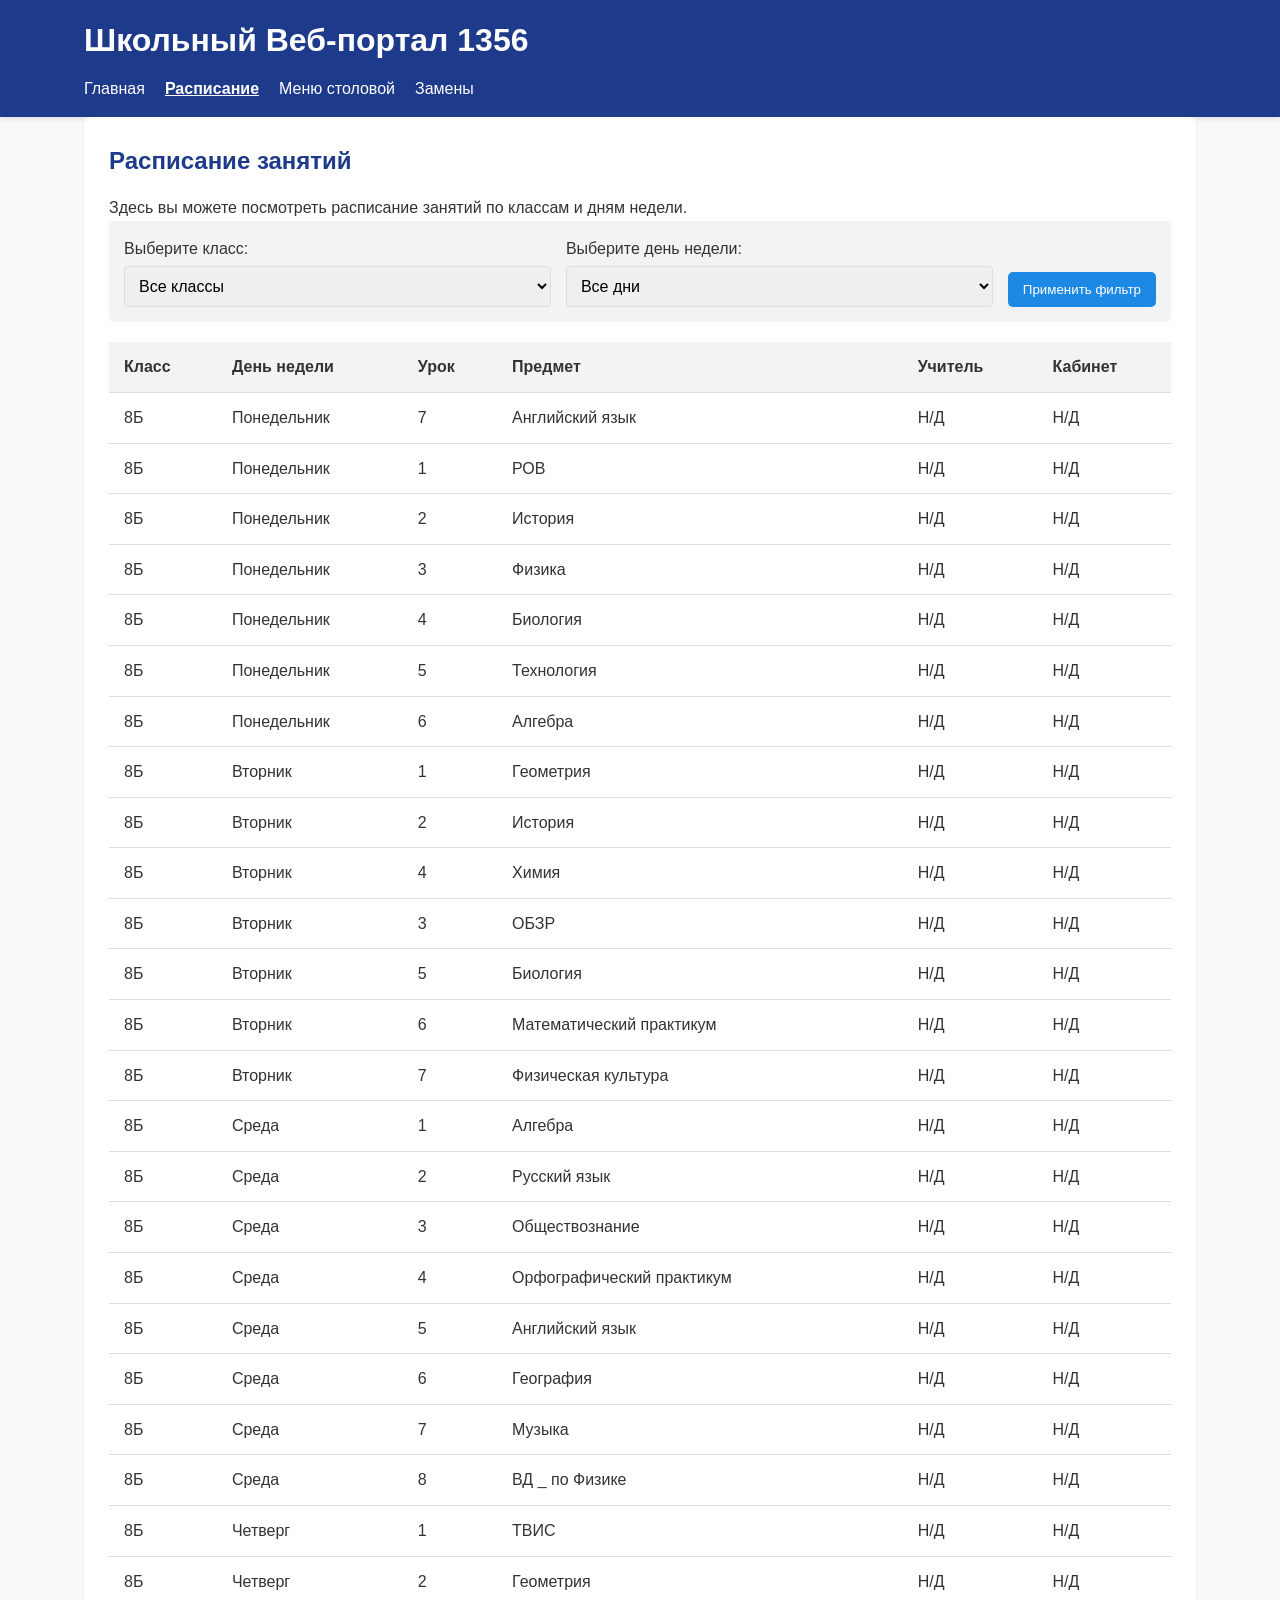
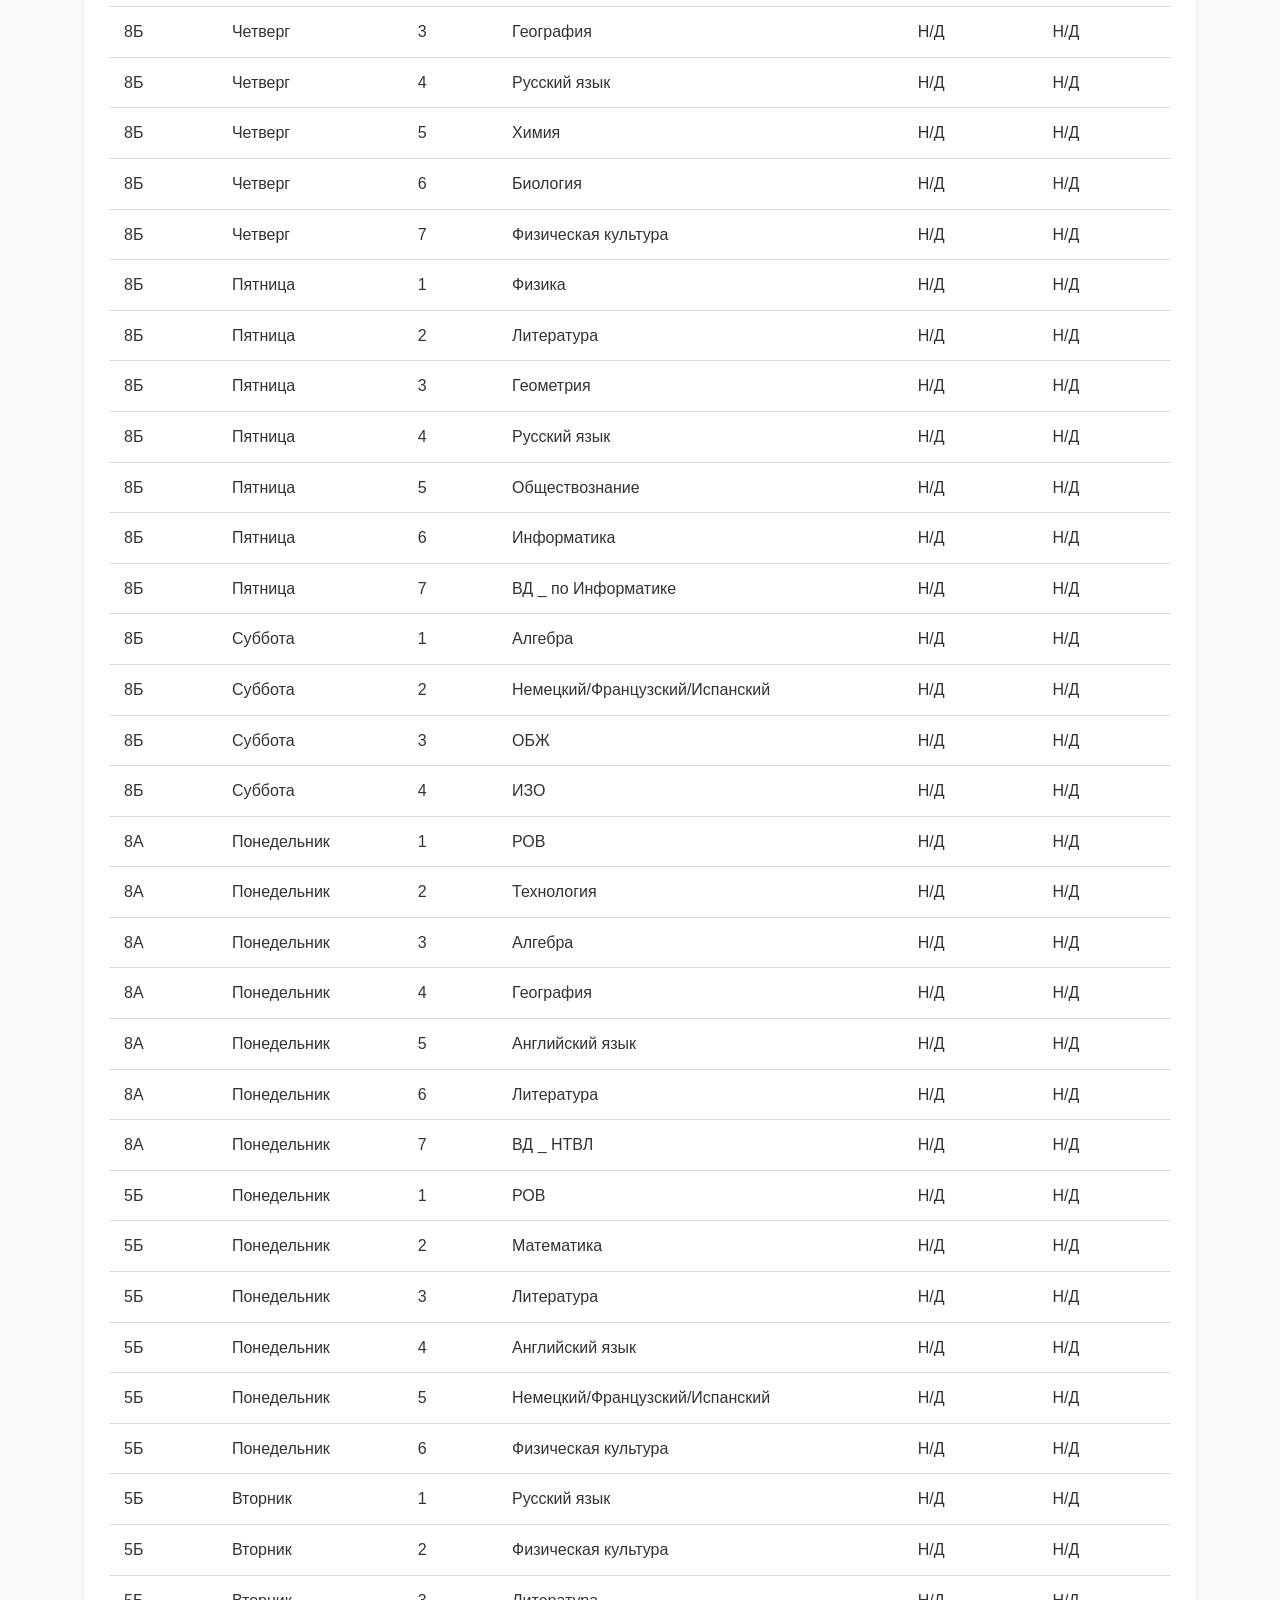
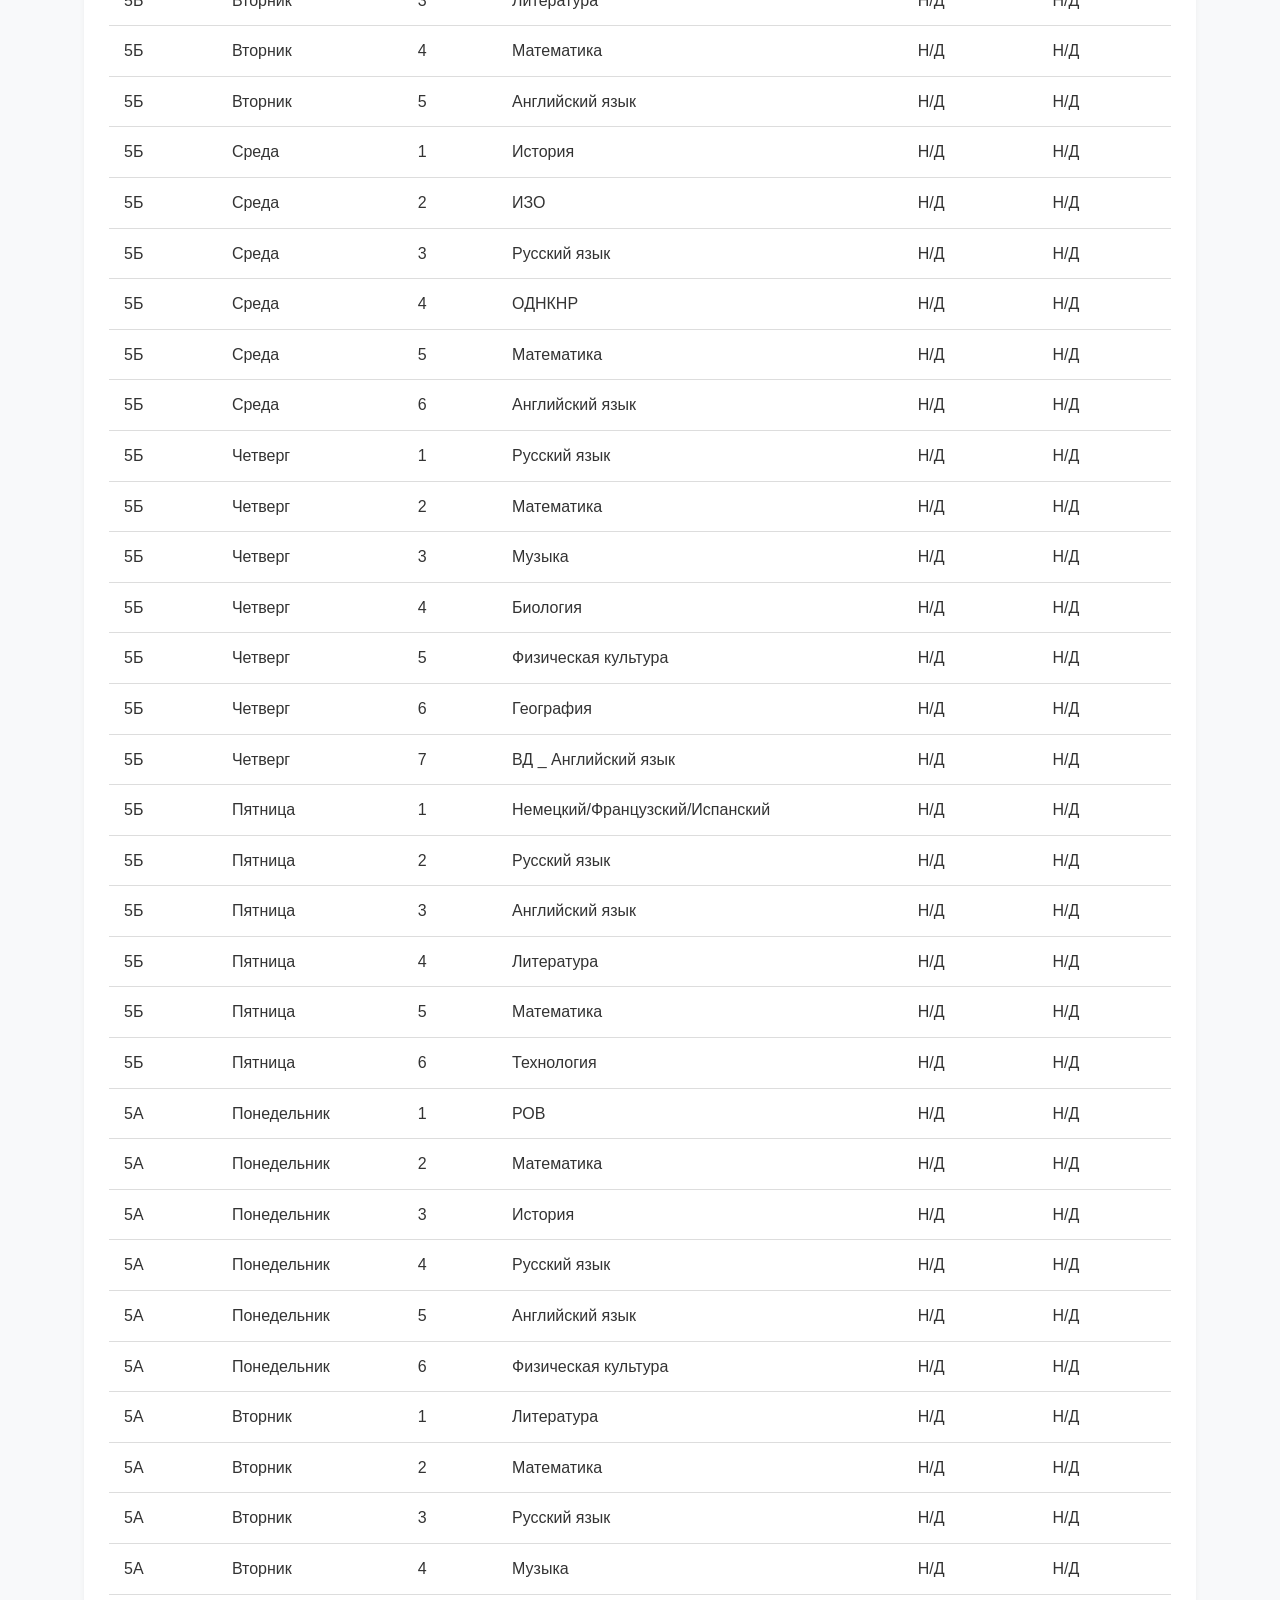
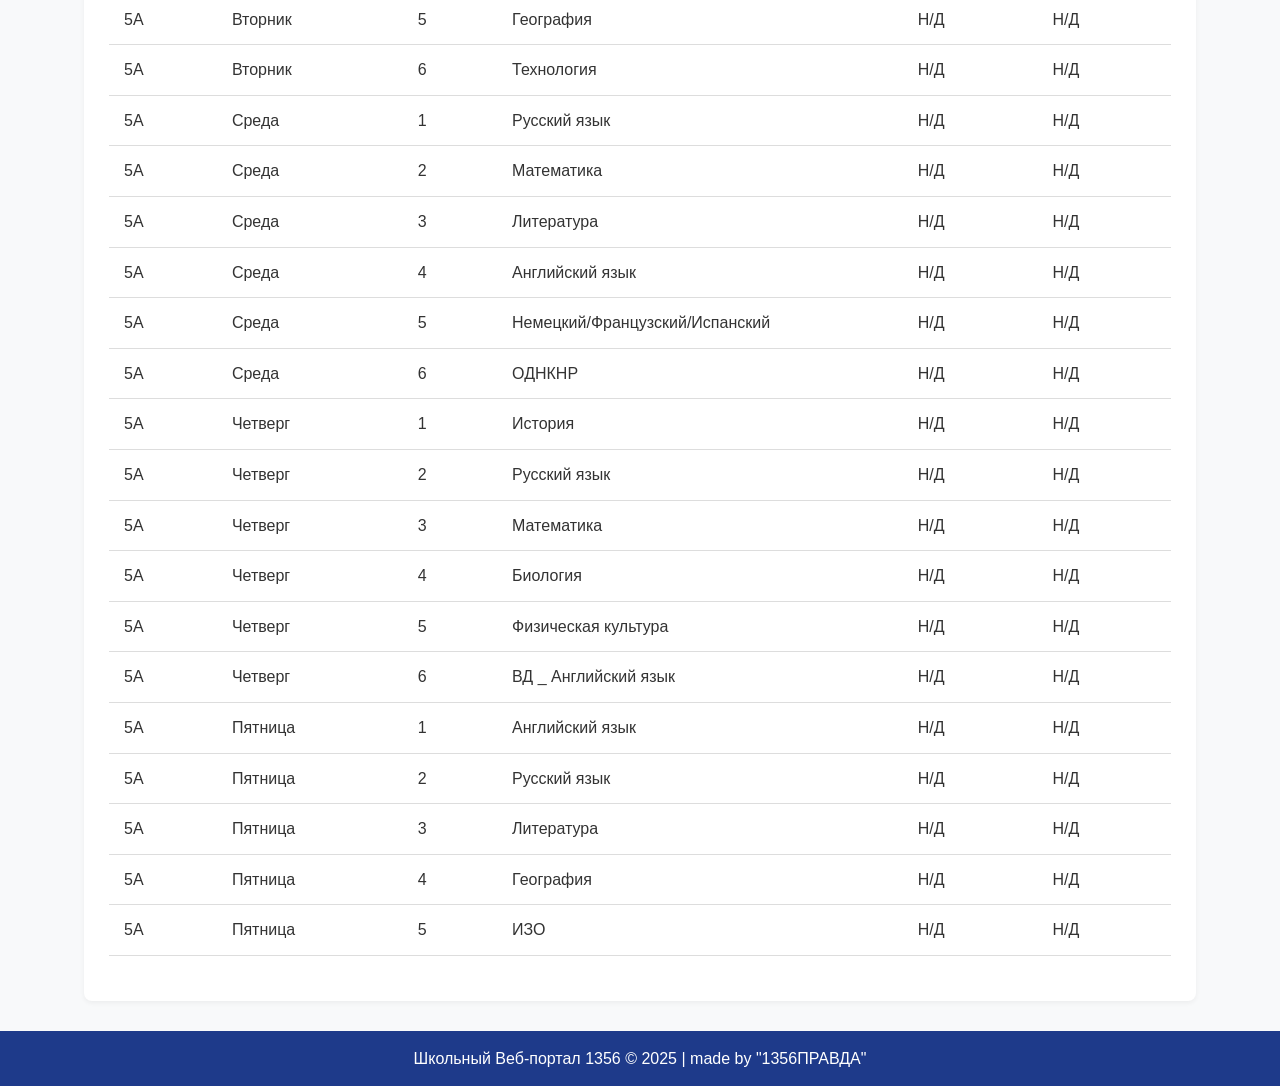
<file: schedule.html>
<!DOCTYPE html>
<html lang="ru">
<head>
    <meta charset="UTF-8">
    <meta name="viewport" content="width=device-width, initial-scale=1.0">
    <title>Расписание занятий - Школьный Веб-портал 1356</title>
    <link rel="stylesheet" href="../static/css/styles.css">
</head>
<body>
    <header>
        <div class="container">
            <h1>Школьный Веб-портал 1356</h1>
            <nav>
                <ul>
                    <li><a href="index.html">Главная</a></li>
                    <li><a href="schedule.html">Расписание</a></li>
                    <li><a href="menu.html">Меню столовой</a></li>
                    <li><a href="changes.html">Замены</a></li>
                    </ul>
            </nav>
        </div>
    </header>

    <main class="container">
        <section>
            <h2>Расписание занятий</h2>
            <p>Здесь вы можете посмотреть расписание занятий по классам и дням недели.</p>
            
            <div class="filters">
                <form method="get" action="schedule.html">
                    <div class="form-group">
                        <label for="class_filter">Выберите класс:</label>
                        <select id="class_filter" name="class_filter">
                            <option value="all" selected>Все классы</option>
                            </select>
                    </div>
                    <div class="form-group">
                        <label for="day_filter">Выберите день недели:</label>
                        <select id="day_filter" name="day_filter">
                            <option value="all" selected>Все дни</option>
                            </select>
                    </div>
                    <button type="submit" class="button">Применить фильтр</button>
                </form>
            </div>
            
            <table>
                <thead>
                    <tr>
                        <th>Класс</th>
                        <th>День недели</th>
                        <th>Урок</th>
                        <th>Предмет</th>
                        <th>Учитель</th>
                        <th>Кабинет</th>
                    </tr>
                </thead>
                <tbody>
                    <tr><td>8Б</td><td>Понедельник</td><td>7</td><td>Английский язык</td><td>Н/Д</td><td>Н/Д</td></tr>
                    <tr><td>8Б</td><td>Понедельник</td><td>1</td><td>РОВ</td><td>Н/Д</td><td>Н/Д</td></tr>
                    <tr><td>8Б</td><td>Понедельник</td><td>2</td><td>История</td><td>Н/Д</td><td>Н/Д</td></tr>
                    <tr><td>8Б</td><td>Понедельник</td><td>3</td><td>Физика</td><td>Н/Д</td><td>Н/Д</td></tr>
                    <tr><td>8Б</td><td>Понедельник</td><td>4</td><td>Биология</td><td>Н/Д</td><td>Н/Д</td></tr>
                    <tr><td>8Б</td><td>Понедельник</td><td>5</td><td>Технология</td><td>Н/Д</td><td>Н/Д</td></tr>
                    <tr><td>8Б</td><td>Понедельник</td><td>6</td><td>Алгебра</td><td>Н/Д</td><td>Н/Д</td></tr>
                    <tr><td>8Б</td><td>Вторник</td><td>1</td><td>Геометрия</td><td>Н/Д</td><td>Н/Д</td></tr>
                    <tr><td>8Б</td><td>Вторник</td><td>2</td><td>История</td><td>Н/Д</td><td>Н/Д</td></tr>
                    <tr><td>8Б</td><td>Вторник</td><td>4</td><td>Химия</td><td>Н/Д</td><td>Н/Д</td></tr>
                    <tr><td>8Б</td><td>Вторник</td><td>3</td><td>ОБЗР</td><td>Н/Д</td><td>Н/Д</td></tr>
                    <tr><td>8Б</td><td>Вторник</td><td>5</td><td>Биология</td><td>Н/Д</td><td>Н/Д</td></tr>
                    <tr><td>8Б</td><td>Вторник</td><td>6</td><td>Математический практикум</td><td>Н/Д</td><td>Н/Д</td></tr>
                    <tr><td>8Б</td><td>Вторник</td><td>7</td><td>Физическая культура</td><td>Н/Д</td><td>Н/Д</td></tr>
                    <tr><td>8Б</td><td>Среда</td><td>1</td><td>Алгебра</td><td>Н/Д</td><td>Н/Д</td></tr>
                    <tr><td>8Б</td><td>Среда</td><td>2</td><td>Русский язык</td><td>Н/Д</td><td>Н/Д</td></tr>
                    <tr><td>8Б</td><td>Среда</td><td>3</td><td>Обществознание</td><td>Н/Д</td><td>Н/Д</td></tr>
                    <tr><td>8Б</td><td>Среда</td><td>4</td><td>Орфографический практикум</td><td>Н/Д</td><td>Н/Д</td></tr>
                    <tr><td>8Б</td><td>Среда</td><td>5</td><td>Английский язык</td><td>Н/Д</td><td>Н/Д</td></tr>
                    <tr><td>8Б</td><td>Среда</td><td>6</td><td>География</td><td>Н/Д</td><td>Н/Д</td></tr>
                    <tr><td>8Б</td><td>Среда</td><td>7</td><td>Музыка</td><td>Н/Д</td><td>Н/Д</td></tr>
                    <tr><td>8Б</td><td>Среда</td><td>8</td><td>ВД _ по Физике</td><td>Н/Д</td><td>Н/Д</td></tr>
                    <tr><td>8Б</td><td>Четверг</td><td>1</td><td>ТВИС</td><td>Н/Д</td><td>Н/Д</td></tr>
                    <tr><td>8Б</td><td>Четверг</td><td>2</td><td>Геометрия</td><td>Н/Д</td><td>Н/Д</td></tr>
                    <tr><td>8Б</td><td>Четверг</td><td>3</td><td>География</td><td>Н/Д</td><td>Н/Д</td></tr>
                    <tr><td>8Б</td><td>Четверг</td><td>4</td><td>Русский язык</td><td>Н/Д</td><td>Н/Д</td></tr>
                    <tr><td>8Б</td><td>Четверг</td><td>5</td><td>Химия</td><td>Н/Д</td><td>Н/Д</td></tr>
                    <tr><td>8Б</td><td>Четверг</td><td>6</td><td>Биология</td><td>Н/Д</td><td>Н/Д</td></tr>
                    <tr><td>8Б</td><td>Четверг</td><td>7</td><td>Физическая культура</td><td>Н/Д</td><td>Н/Д</td></tr>
                    <tr><td>8Б</td><td>Пятница</td><td>1</td><td>Физика</td><td>Н/Д</td><td>Н/Д</td></tr>
                    <tr><td>8Б</td><td>Пятница</td><td>2</td><td>Литература</td><td>Н/Д</td><td>Н/Д</td></tr>
                    <tr><td>8Б</td><td>Пятница</td><td>3</td><td>Геометрия</td><td>Н/Д</td><td>Н/Д</td></tr>
                    <tr><td>8Б</td><td>Пятница</td><td>4</td><td>Русский язык</td><td>Н/Д</td><td>Н/Д</td></tr>
                    <tr><td>8Б</td><td>Пятница</td><td>5</td><td>Обществознание</td><td>Н/Д</td><td>Н/Д</td></tr>
                    <tr><td>8Б</td><td>Пятница</td><td>6</td><td>Информатика</td><td>Н/Д</td><td>Н/Д</td></tr>
                    <tr><td>8Б</td><td>Пятница</td><td>7</td><td>ВД _ по Информатике</td><td>Н/Д</td><td>Н/Д</td></tr>
                    <tr><td>8Б</td><td>Суббота</td><td>1</td><td>Алгебра</td><td>Н/Д</td><td>Н/Д</td></tr>
                    <tr><td>8Б</td><td>Суббота</td><td>2</td><td>Немецкий/Французский/Испанский</td><td>Н/Д</td><td>Н/Д</td></tr>
                    <tr><td>8Б</td><td>Суббота</td><td>3</td><td>ОБЖ</td><td>Н/Д</td><td>Н/Д</td></tr>
                    <tr><td>8Б</td><td>Суббота</td><td>4</td><td>ИЗО</td><td>Н/Д</td><td>Н/Д</td></tr>
                    <tr><td>8А</td><td>Понедельник</td><td>1</td><td>РОВ</td><td>Н/Д</td><td>Н/Д</td></tr>
                    <tr><td>8А</td><td>Понедельник</td><td>2</td><td>Технология</td><td>Н/Д</td><td>Н/Д</td></tr>
                    <tr><td>8А</td><td>Понедельник</td><td>3</td><td>Алгебра</td><td>Н/Д</td><td>Н/Д</td></tr>
                    <tr><td>8А</td><td>Понедельник</td><td>4</td><td>География</td><td>Н/Д</td><td>Н/Д</td></tr>
                    <tr><td>8А</td><td>Понедельник</td><td>5</td><td>Английский язык</td><td>Н/Д</td><td>Н/Д</td></tr>
                    <tr><td>8А</td><td>Понедельник</td><td>6</td><td>Литература</td><td>Н/Д</td><td>Н/Д</td></tr>
                    <tr><td>8А</td><td>Понедельник</td><td>7</td><td>ВД _ НТВЛ</td><td>Н/Д</td><td>Н/Д</td></tr>
                    <tr><td>5Б</td><td>Понедельник</td><td>1</td><td>РОВ</td><td>Н/Д</td><td>Н/Д</td></tr>
                    <tr><td>5Б</td><td>Понедельник</td><td>2</td><td>Математика</td><td>Н/Д</td><td>Н/Д</td></tr>
                    <tr><td>5Б</td><td>Понедельник</td><td>3</td><td>Литература</td><td>Н/Д</td><td>Н/Д</td></tr>
                    <tr><td>5Б</td><td>Понедельник</td><td>4</td><td>Английский язык</td><td>Н/Д</td><td>Н/Д</td></tr>
                    <tr><td>5Б</td><td>Понедельник</td><td>5</td><td>Немецкий/Французский/Испанский</td><td>Н/Д</td><td>Н/Д</td></tr>
                    <tr><td>5Б</td><td>Понедельник</td><td>6</td><td>Физическая культура</td><td>Н/Д</td><td>Н/Д</td></tr>
                    <tr><td>5Б</td><td>Вторник</td><td>1</td><td>Русский язык</td><td>Н/Д</td><td>Н/Д</td></tr>
                    <tr><td>5Б</td><td>Вторник</td><td>2</td><td>Физическая культура</td><td>Н/Д</td><td>Н/Д</td></tr>
                    <tr><td>5Б</td><td>Вторник</td><td>3</td><td>Литература</td><td>Н/Д</td><td>Н/Д</td></tr>
                    <tr><td>5Б</td><td>Вторник</td><td>4</td><td>Математика</td><td>Н/Д</td><td>Н/Д</td></tr>
                    <tr><td>5Б</td><td>Вторник</td><td>5</td><td>Английский язык</td><td>Н/Д</td><td>Н/Д</td></tr>
                    <tr><td>5Б</td><td>Среда</td><td>1</td><td>История</td><td>Н/Д</td><td>Н/Д</td></tr>
                    <tr><td>5Б</td><td>Среда</td><td>2</td><td>ИЗО</td><td>Н/Д</td><td>Н/Д</td></tr>
                    <tr><td>5Б</td><td>Среда</td><td>3</td><td>Русский язык</td><td>Н/Д</td><td>Н/Д</td></tr>
                    <tr><td>5Б</td><td>Среда</td><td>4</td><td>ОДНКНР</td><td>Н/Д</td><td>Н/Д</td></tr>
                    <tr><td>5Б</td><td>Среда</td><td>5</td><td>Математика</td><td>Н/Д</td><td>Н/Д</td></tr>
                    <tr><td>5Б</td><td>Среда</td><td>6</td><td>Английский язык</td><td>Н/Д</td><td>Н/Д</td></tr>
                    <tr><td>5Б</td><td>Четверг</td><td>1</td><td>Русский язык</td><td>Н/Д</td><td>Н/Д</td></tr>
                    <tr><td>5Б</td><td>Четверг</td><td>2</td><td>Математика</td><td>Н/Д</td><td>Н/Д</td></tr>
                    <tr><td>5Б</td><td>Четверг</td><td>3</td><td>Музыка</td><td>Н/Д</td><td>Н/Д</td></tr>
                    <tr><td>5Б</td><td>Четверг</td><td>4</td><td>Биология</td><td>Н/Д</td><td>Н/Д</td></tr>
                    <tr><td>5Б</td><td>Четверг</td><td>5</td><td>Физическая культура</td><td>Н/Д</td><td>Н/Д</td></tr>
                    <tr><td>5Б</td><td>Четверг</td><td>6</td><td>География</td><td>Н/Д</td><td>Н/Д</td></tr>
                    <tr><td>5Б</td><td>Четверг</td><td>7</td><td>ВД _ Английский язык</td><td>Н/Д</td><td>Н/Д</td></tr>
                    <tr><td>5Б</td><td>Пятница</td><td>1</td><td>Немецкий/Французский/Испанский</td><td>Н/Д</td><td>Н/Д</td></tr>
                    <tr><td>5Б</td><td>Пятница</td><td>2</td><td>Русский язык</td><td>Н/Д</td><td>Н/Д</td></tr>
                    <tr><td>5Б</td><td>Пятница</td><td>3</td><td>Английский язык</td><td>Н/Д</td><td>Н/Д</td></tr>
                    <tr><td>5Б</td><td>Пятница</td><td>4</td><td>Литература</td><td>Н/Д</td><td>Н/Д</td></tr>
                    <tr><td>5Б</td><td>Пятница</td><td>5</td><td>Математика</td><td>Н/Д</td><td>Н/Д</td></tr>
                    <tr><td>5Б</td><td>Пятница</td><td>6</td><td>Технология</td><td>Н/Д</td><td>Н/Д</td></tr>
                    <tr><td>5А</td><td>Понедельник</td><td>1</td><td>РОВ</td><td>Н/Д</td><td>Н/Д</td></tr>
                    <tr><td>5А</td><td>Понедельник</td><td>2</td><td>Математика</td><td>Н/Д</td><td>Н/Д</td></tr>
                    <tr><td>5А</td><td>Понедельник</td><td>3</td><td>История</td><td>Н/Д</td><td>Н/Д</td></tr>
                    <tr><td>5А</td><td>Понедельник</td><td>4</td><td>Русский язык</td><td>Н/Д</td><td>Н/Д</td></tr>
                    <tr><td>5А</td><td>Понедельник</td><td>5</td><td>Английский язык</td><td>Н/Д</td><td>Н/Д</td></tr>
                    <tr><td>5А</td><td>Понедельник</td><td>6</td><td>Физическая культура</td><td>Н/Д</td><td>Н/Д</td></tr>
                    <tr><td>5А</td><td>Вторник</td><td>1</td><td>Литература</td><td>Н/Д</td><td>Н/Д</td></tr>
                    <tr><td>5А</td><td>Вторник</td><td>2</td><td>Математика</td><td>Н/Д</td><td>Н/Д</td></tr>
                    <tr><td>5А</td><td>Вторник</td><td>3</td><td>Русский язык</td><td>Н/Д</td><td>Н/Д</td></tr>
                    <tr><td>5А</td><td>Вторник</td><td>4</td><td>Музыка</td><td>Н/Д</td><td>Н/Д</td></tr>
                    <tr><td>5А</td><td>Вторник</td><td>5</td><td>География</td><td>Н/Д</td><td>Н/Д</td></tr>
                    <tr><td>5А</td><td>Вторник</td><td>6</td><td>Технология</td><td>Н/Д</td><td>Н/Д</td></tr>
                    <tr><td>5А</td><td>Среда</td><td>1</td><td>Русский язык</td><td>Н/Д</td><td>Н/Д</td></tr>
                    <tr><td>5А</td><td>Среда</td><td>2</td><td>Математика</td><td>Н/Д</td><td>Н/Д</td></tr>
                    <tr><td>5А</td><td>Среда</td><td>3</td><td>Литература</td><td>Н/Д</td><td>Н/Д</td></tr>
                    <tr><td>5А</td><td>Среда</td><td>4</td><td>Английский язык</td><td>Н/Д</td><td>Н/Д</td></tr>
                    <tr><td>5А</td><td>Среда</td><td>5</td><td>Немецкий/Французский/Испанский</td><td>Н/Д</td><td>Н/Д</td></tr>
                    <tr><td>5А</td><td>Среда</td><td>6</td><td>ОДНКНР</td><td>Н/Д</td><td>Н/Д</td></tr>
                    <tr><td>5А</td><td>Четверг</td><td>1</td><td>История</td><td>Н/Д</td><td>Н/Д</td></tr>
                    <tr><td>5А</td><td>Четверг</td><td>2</td><td>Русский язык</td><td>Н/Д</td><td>Н/Д</td></tr>
                    <tr><td>5А</td><td>Четверг</td><td>3</td><td>Математика</td><td>Н/Д</td><td>Н/Д</td></tr>
                    <tr><td>5А</td><td>Четверг</td><td>4</td><td>Биология</td><td>Н/Д</td><td>Н/Д</td></tr>
                    <tr><td>5А</td><td>Четверг</td><td>5</td><td>Физическая культура</td><td>Н/Д</td><td>Н/Д</td></tr>
                    <tr><td>5А</td><td>Четверг</td><td>6</td><td>ВД _ Английский язык</td><td>Н/Д</td><td>Н/Д</td></tr>
                    <tr><td>5А</td><td>Пятница</td><td>1</td><td>Английский язык</td><td>Н/Д</td><td>Н/Д</td></tr>
                    <tr><td>5А</td><td>Пятница</td><td>2</td><td>Русский язык</td><td>Н/Д</td><td>Н/Д</td></tr>
                    <tr><td>5А</td><td>Пятница</td><td>3</td><td>Литература</td><td>Н/Д</td><td>Н/Д</td></tr>
                    <tr><td>5А</td><td>Пятница</td><td>4</td><td>География</td><td>Н/Д</td><td>Н/Д</td></tr>
                    <tr><td>5А</td><td>Пятница</td><td>5</td><td>ИЗО</td><td>Н/Д</td><td>Н/Д</td></tr>
                </tbody>
            </table>
            
            <!-- <div class="filters">
                <a href="edit_schedule.html" class="button button-admin">Редактировать расписание</a>
            </div> -->
        </section>
    </main>

    <footer>
        <div class="container">
            <p>Школьный Веб-портал 1356 &copy; 2025 | made by "1356ПРАВДА"</p>
        </div>
    </footer>

    <script src="../static/js/main.js"></script>
</body>
</html>
</file>
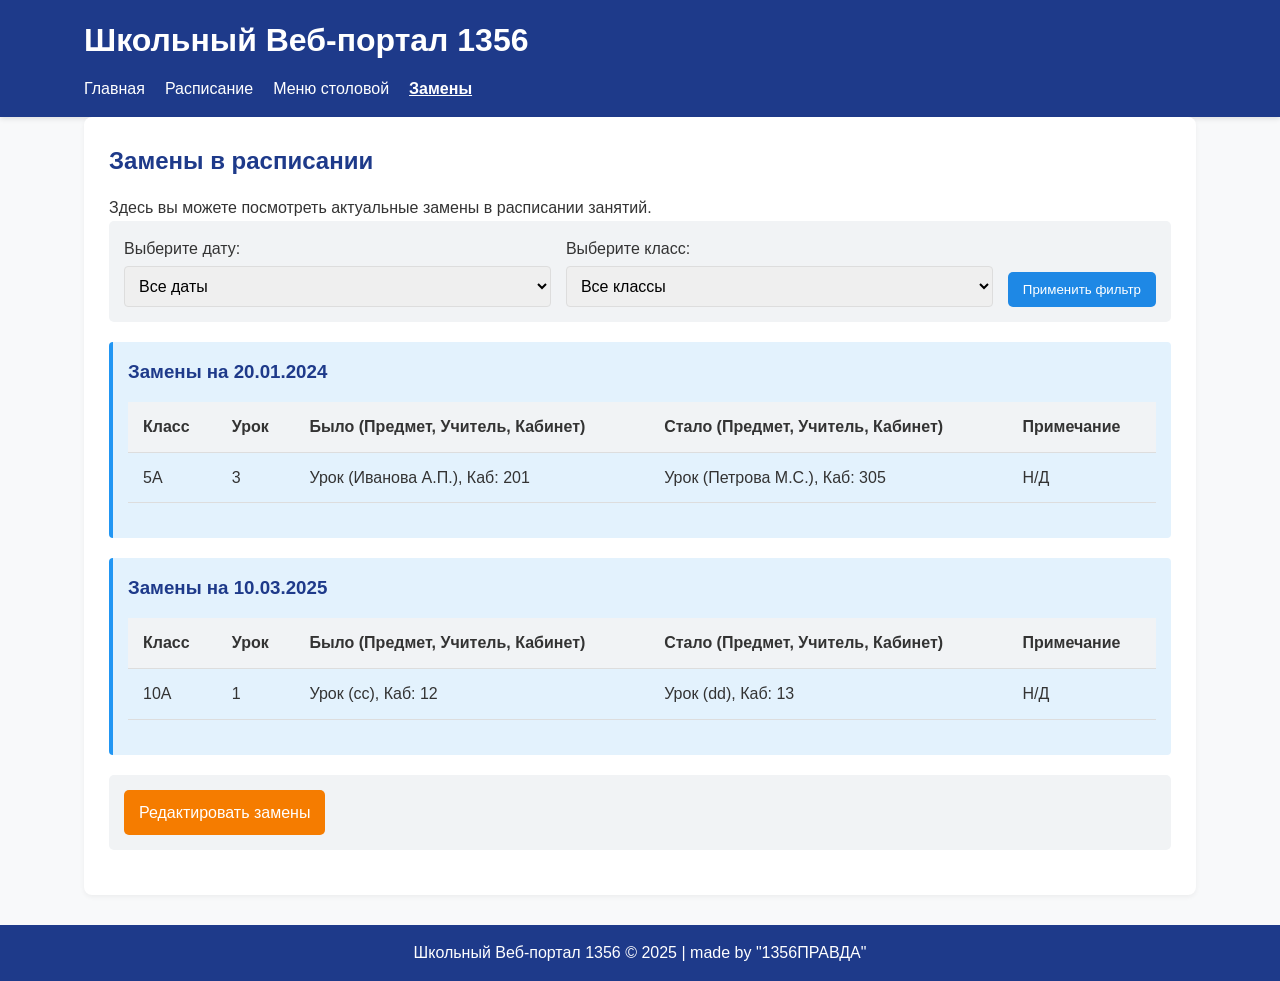
<file: templates/changes.html>
<!DOCTYPE html>
<html lang="ru">
<head>
    <meta charset="UTF-8">
    <meta name="viewport" content="width=device-width, initial-scale=1.0">
    <title>Замены в расписании - Школьный Веб-портал 1356</title>
    <link rel="stylesheet" href="../static/css/styles.css">
</head>
<body>
    <header>
        <div class="container">
            <h1>Школьный Веб-портал 1356</h1>
            <nav>
                <ul>
                    <li><a href="index.html">Главная</a></li>
                    <li><a href="schedule.html">Расписание</a></li>
                    <li><a href="menu.html">Меню столовой</a></li>
                    <li><a href="changes.html">Замены</a></li>
                </ul>
            </nav>
        </div>
    </header>

    <main class="container">
        <section>
            <h2>Замены в расписании</h2>
            <p>Здесь вы можете посмотреть актуальные замены в расписании занятий.</p>
            
            <div class="filters">
                <form method="get" action="changes.html">
                    <div class="form-group">
                        <label for="date_filter">Выберите дату:</label>
                        <select id="date_filter" name="date_filter">
                            <option value="all" selected>Все даты</option>
                            <option value="2024-01-20">2024-01-20</option>
                            <option value="2025-03-10">2025-03-10</option>
                        </select>
                    </div>
                    <div class="form-group">
                        <label for="class_filter">Выберите класс:</label>
                        <select id="class_filter" name="class_filter">
                            <option value="all" selected>Все классы</option>
                            <option value="5А">5А</option>
                            <option value="10А">10А</option>
                        </select>
                    </div>
                    <button type="submit" class="button">Применить фильтр</button>
                </form>
            </div>
            
            <div class="info-message">
                <h3>Замены на <span class="format-date" data-date="2024-01-20">2024-01-20</span></h3>
                <table>
                    <thead>
                        <tr>
                            <th>Класс</th>
                            <th>Урок</th>
                            <th>Было (Предмет, Учитель, Кабинет)</th>
                            <th>Стало (Предмет, Учитель, Кабинет)</th>
                            <th>Примечание</th>
                        </tr>
                    </thead>
                    <tbody>
                        <tr>
                            <td>5А</td>
                            <td>3</td>
                            <td>Урок (Иванова А.П.), Каб: 201</td>
                            <td>Урок (Петрова М.С.), Каб: 305</td>
                            <td>Н/Д</td>
                        </tr>
                    </tbody>
                </table>
            </div>
            
            <div class="info-message">
                <h3>Замены на <span class="format-date" data-date="2025-03-10">2025-03-10</span></h3>
                <table>
                    <thead>
                        <tr>
                            <th>Класс</th>
                            <th>Урок</th>
                            <th>Было (Предмет, Учитель, Кабинет)</th>
                            <th>Стало (Предмет, Учитель, Кабинет)</th>
                            <th>Примечание</th>
                        </tr>
                    </thead>
                    <tbody>
                        <tr>
                            <td>10А</td>
                            <td>1</td>
                            <td>Урок (cc), Каб: 12</td>
                            <td>Урок (dd), Каб: 13</td>
                            <td>Н/Д</td>
                        </tr>
                    </tbody>
                </table>
            </div>

            <div class="filters">
                <a href="edit_changes.html" class="button button-admin">Редактировать замены</a>
            </div>
        </section>
    </main>

    <footer>
        <div class="container">
            <p>Школьный Веб-портал 1356 &copy; 2025 | made by "1356ПРАВДА"</p>
        </div>
    </footer>

    <script src="../static/js/main.js"></script>
</body>
</html>
</file>
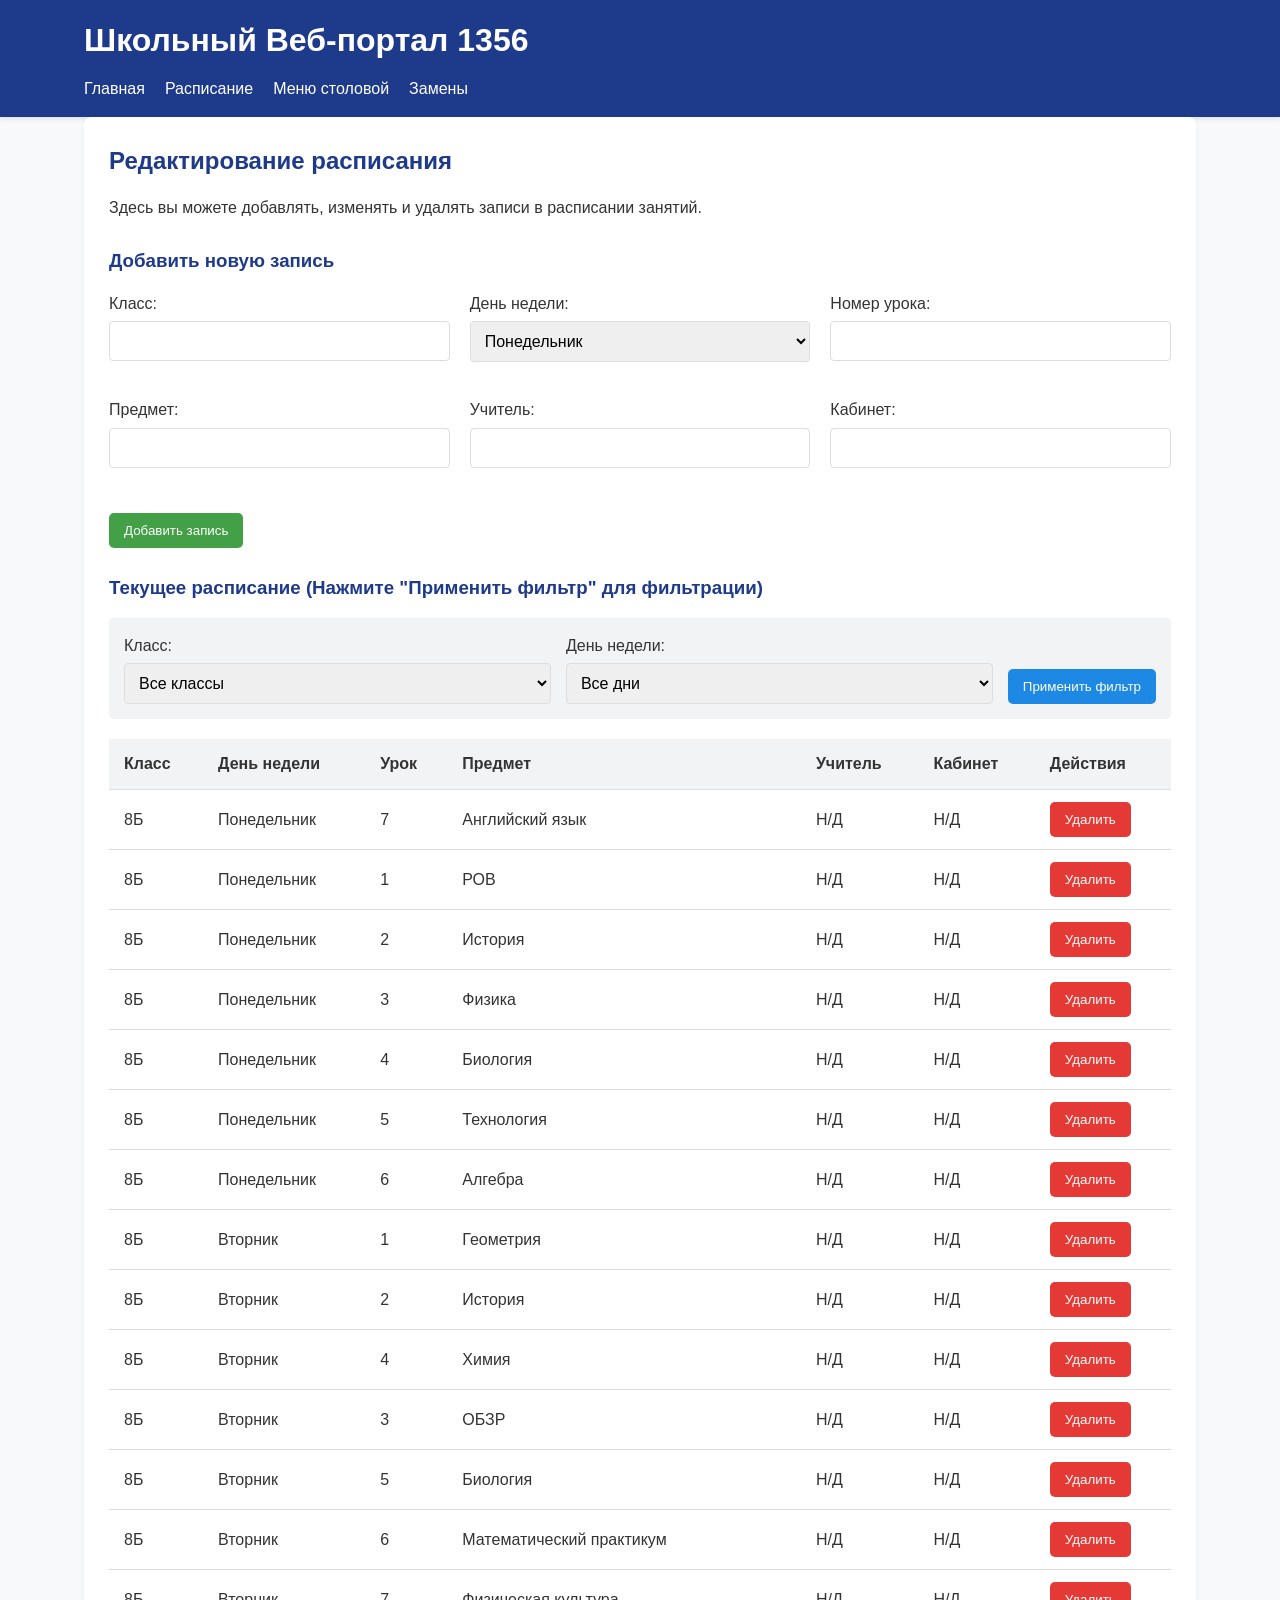
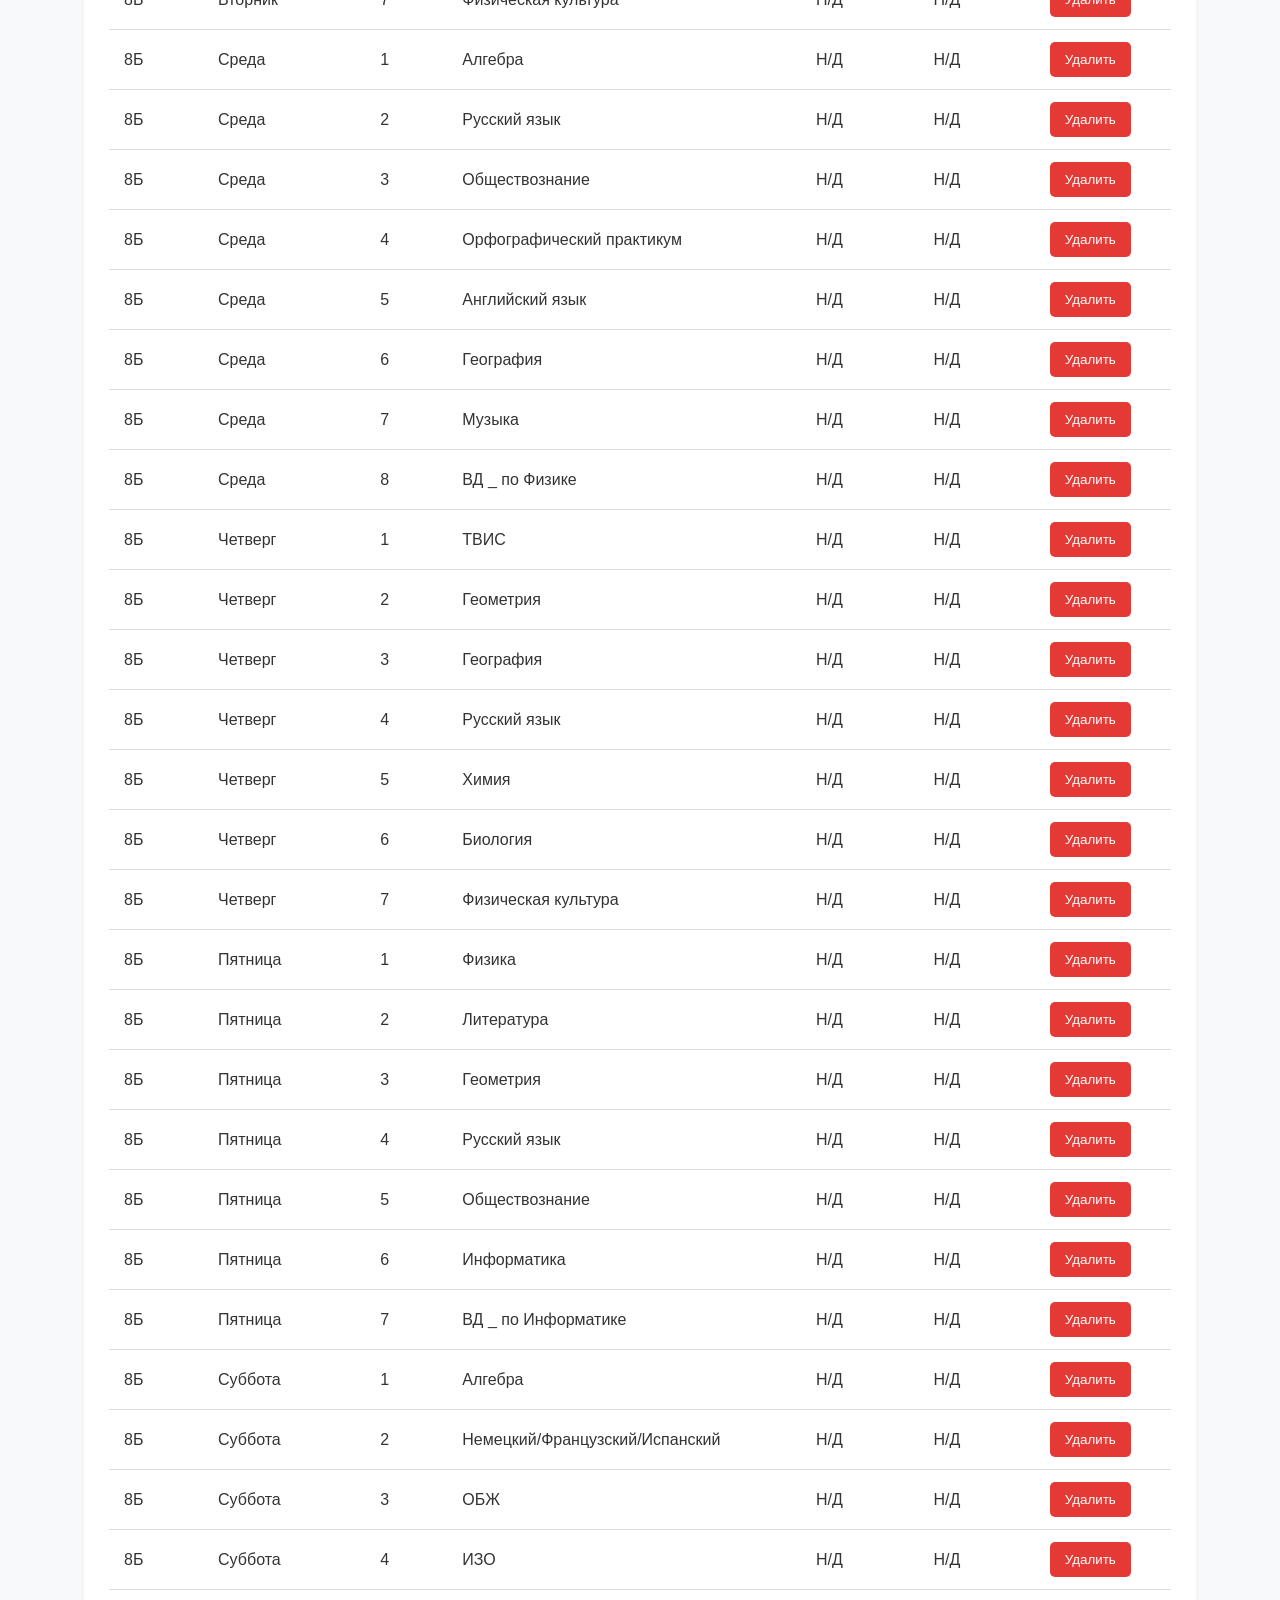
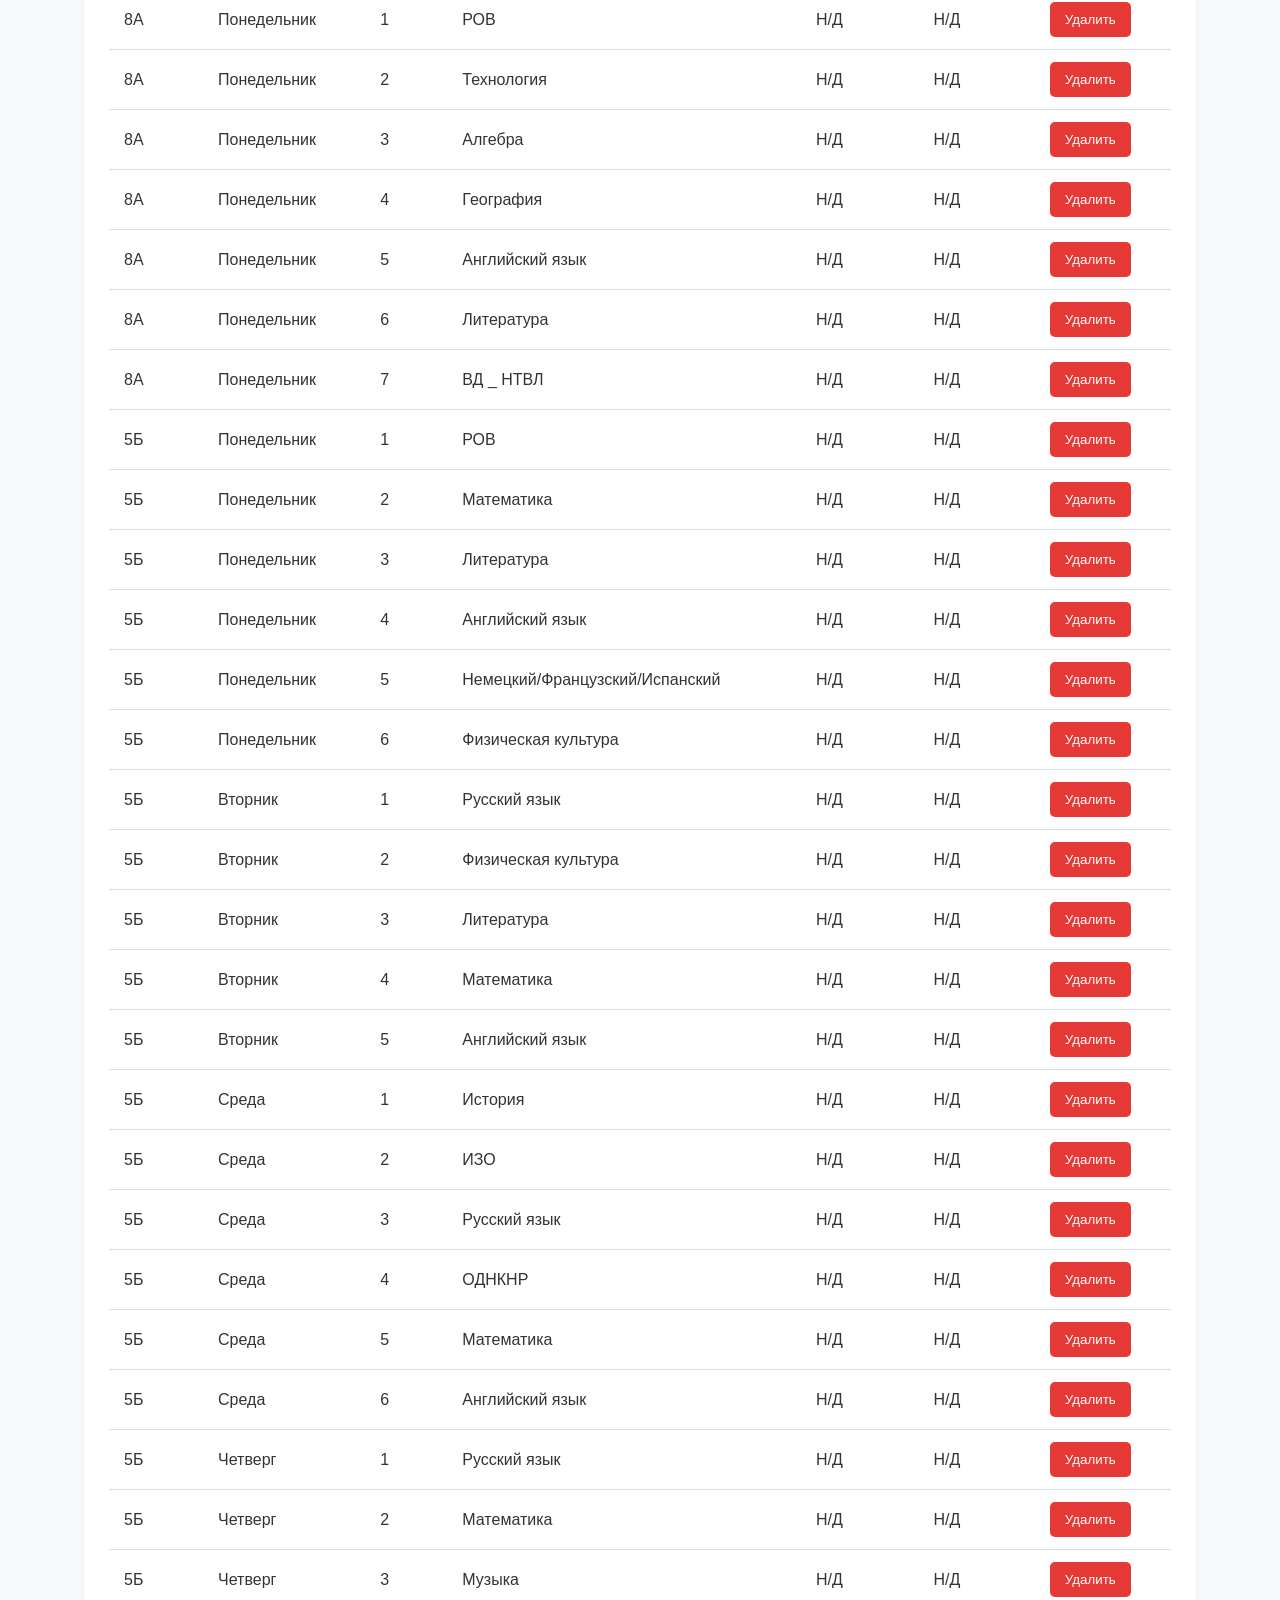
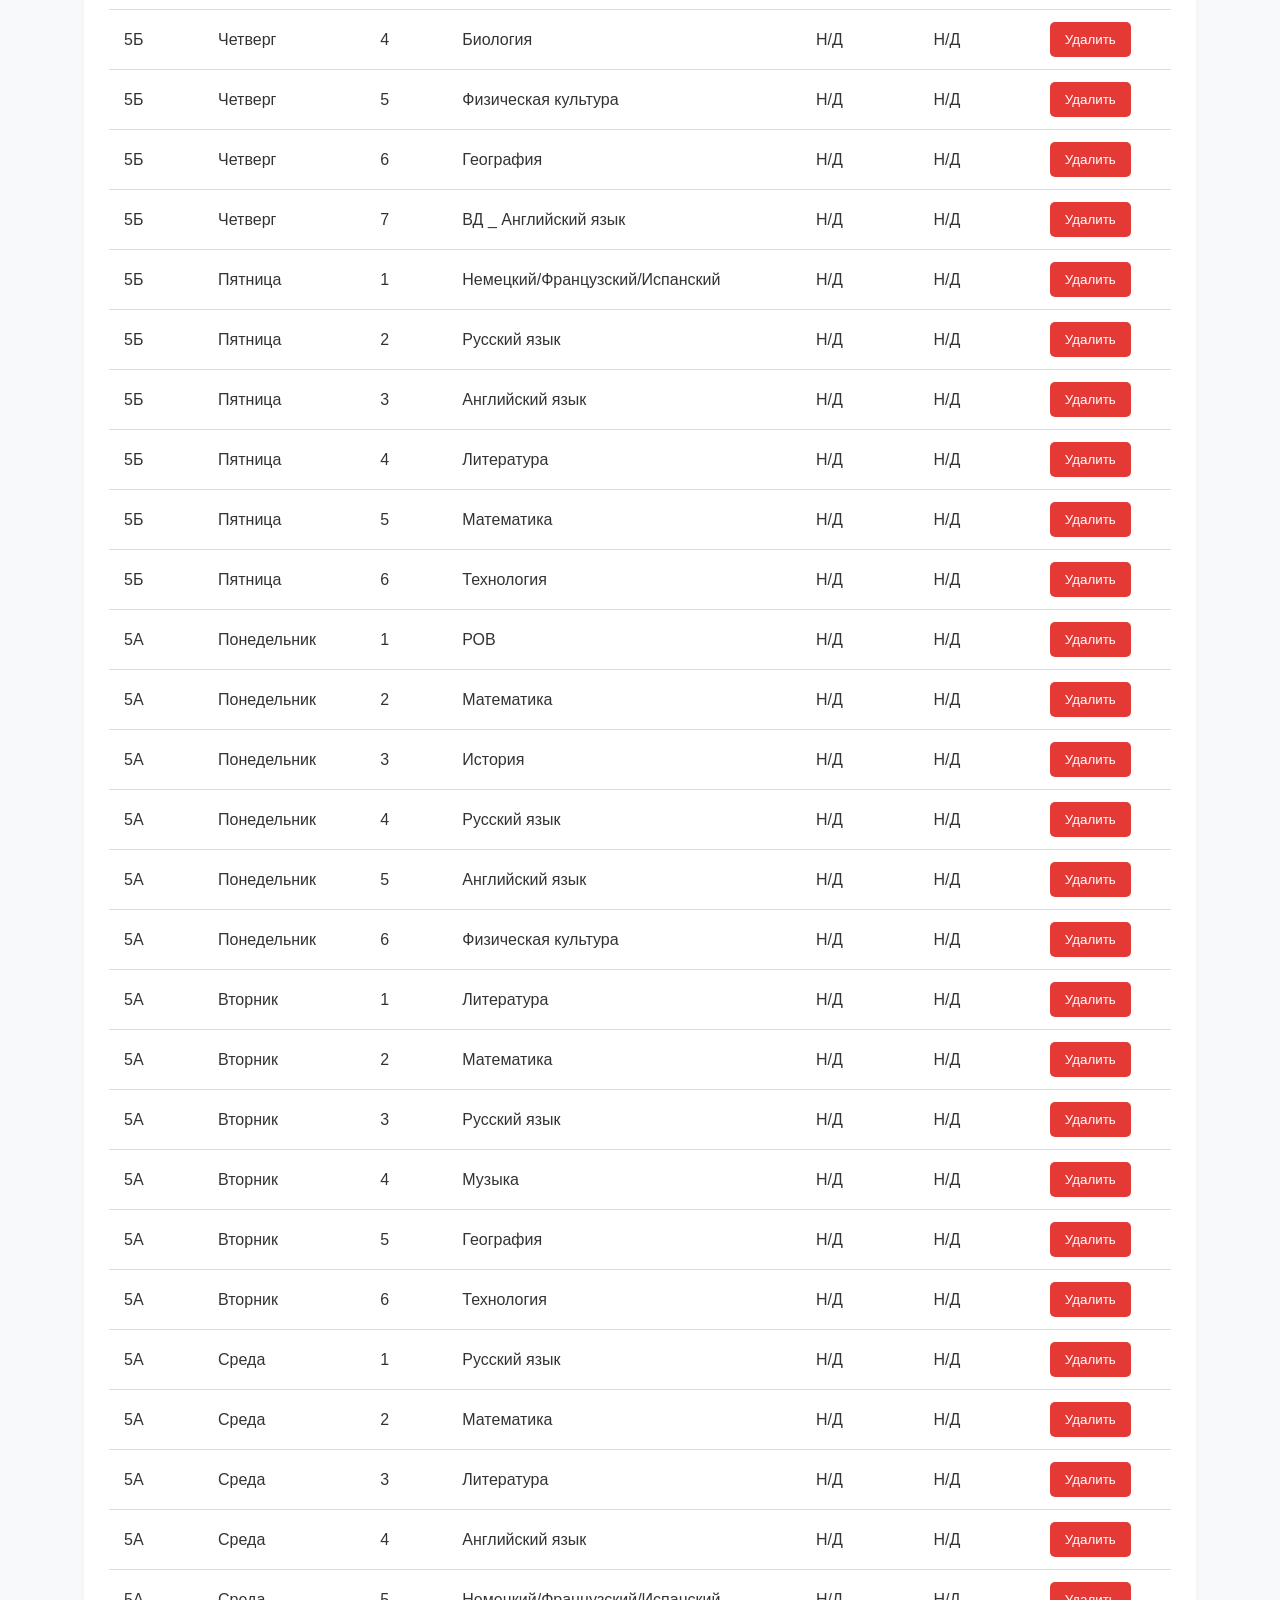
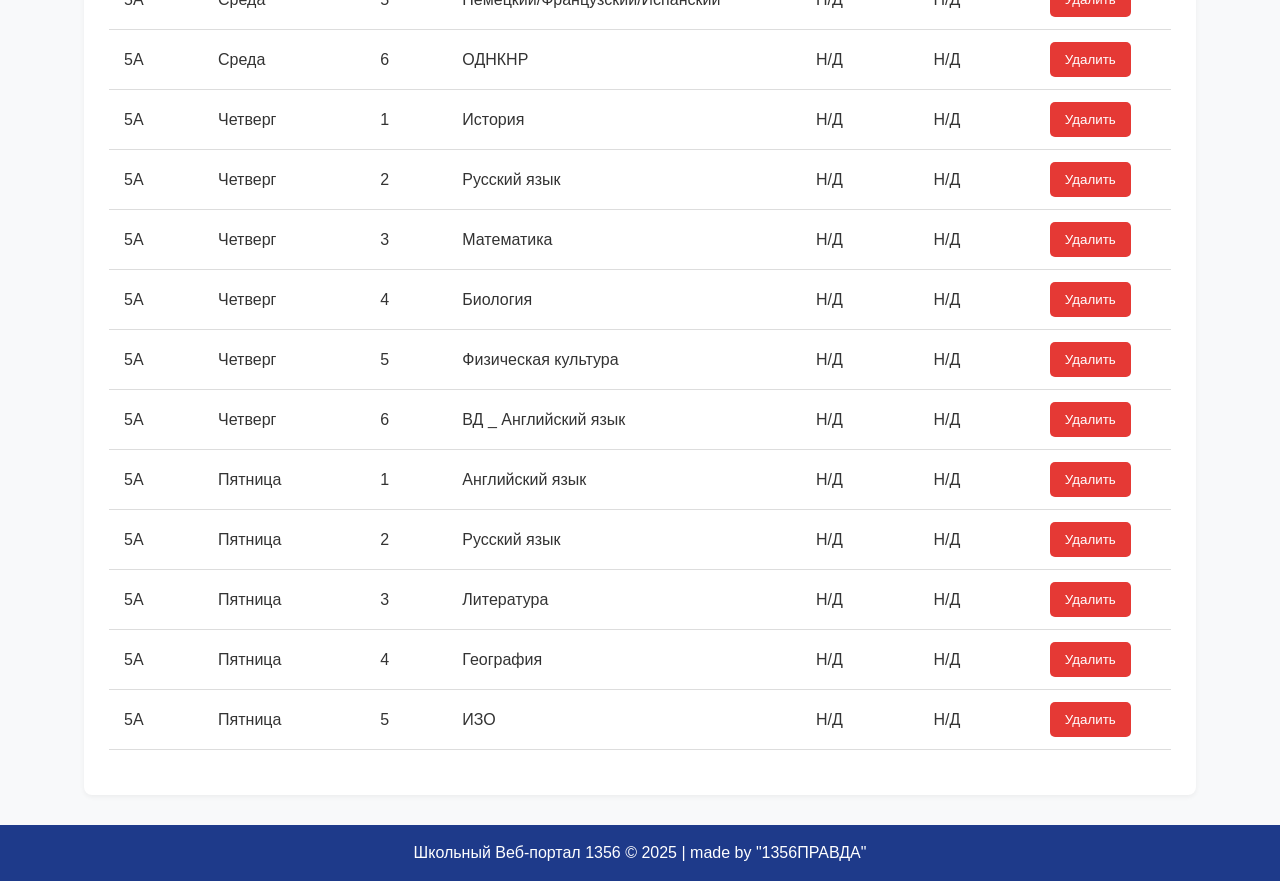
<file: templates/edit_schedule.html>
<!DOCTYPE html>
<html lang="ru">
<head>
    <meta charset="UTF-8">
    <meta name="viewport" content="width=device-width, initial-scale=1.0">
    <title>Редактирование расписания - Школьный Веб-портал 1356</title>
    <link rel="stylesheet" href="../static/css/styles.css">
</head>
<body>
    <header>
        <div class="container">
            <h1>Школьный Веб-портал 1356</h1>
            <nav>
                <ul>
                    <li><a href="index.html">Главная</a></li>
                    <li><a href="schedule.html">Расписание</a></li>
                    <li><a href="menu.html">Меню столовой</a></li>
                    <li><a href="changes.html">Замены</a></li>
                </ul>
            </nav>
        </div>
    </header>

    <main class="container">
        <section>
            <h2>Редактирование расписания</h2>
            <p>Здесь вы можете добавлять, изменять и удалять записи в расписании занятий.</p>
            
            <div class="edit-section">
                <h3>Добавить новую запись</h3>
                <form method="post" action="edit_schedule.html">
                    <input type="hidden" name="action" value="add">
                    <div class="edit-forms">
                        <div class="form-group">
                            <label for="class_name">Класс:</label>
                            <input type="text" id="class_name" name="class_name" required>
                        </div>
                        <div class="form-group">
                            <label for="day_of_week">День недели:</label>
                            <select id="day_of_week" name="day_of_week" required>
                                <option value="Понедельник">Понедельник</option>
                                <option value="Вторник">Вторник</option>
                                <option value="Среда">Среда</option>
                                <option value="Четверг">Четверг</option>
                                <option value="Пятница">Пятница</option>
                                <option value="Суббота">Суббота</option>
                            </select>
                        </div>
                        <div class="form-group">
                            <label for="lesson_number">Номер урока:</label>
                            <input type="number" id="lesson_number" name="lesson_number" min="1" max="10" required>
                        </div>
                        <div class="form-group">
                            <label for="subject">Предмет:</label>
                            <input type="text" id="subject" name="subject" required>
                        </div>
                        <div class="form-group">
                            <label for="teacher">Учитель:</label>
                            <input type="text" id="teacher" name="teacher" required>
                        </div>
                        <div class="form-group">
                            <label for="classroom">Кабинет:</label>
                            <input type="text" id="classroom" name="classroom" required>
                        </div>
                    </div>
                    <button type="submit" class="button button-success">Добавить запись</button>
                </form>
            </div>
            
            <div class="edit-section">
                <h3>Текущее расписание (Нажмите "Применить фильтр" для фильтрации)</h3>
                
                <div class="filters">
                    <form method="get" action="edit_schedule.html">
                        <div class="form-group">
                            <label for="class_filter">Класс:</label>
                            <select id="class_filter" name="class_filter">
                                <option value="all" selected>Все классы</option>
                                </select>
                        </div>
                        <div class="form-group">
                            <label for="day_filter">День недели:</label>
                            <select id="day_filter" name="day_filter">
                                <option value="all" selected>Все дни</option>
                                </select>
                        </div>
                        <button type="submit" class="button">Применить фильтр</button>
                    </form>
                </div>
                
                <table>
                    <thead>
                        <tr>
                            <th>Класс</th>
                            <th>День недели</th>
                            <th>Урок</th>
                            <th>Предмет</th>
                            <th>Учитель</th>
                            <th>Кабинет</th>
                            <th>Действия</th>
                        </tr>
                    </thead>
                    <tbody>
                        <tr><td>8Б</td><td>Понедельник</td><td>7</td><td>Английский язык</td><td>Н/Д</td><td>Н/Д</td><td><form method="post" action="edit_schedule.html" class="delete-confirm"><input type="hidden" name="action" value="delete"><input type="hidden" name="index" value="0"><button type="submit" class="button button-danger">Удалить</button></form></td></tr>
                        <tr><td>8Б</td><td>Понедельник</td><td>1</td><td>РОВ</td><td>Н/Д</td><td>Н/Д</td><td><form method="post" action="edit_schedule.html" class="delete-confirm"><input type="hidden" name="action" value="delete"><input type="hidden" name="index" value="1"><button type="submit" class="button button-danger">Удалить</button></form></td></tr>
                        <tr><td>8Б</td><td>Понедельник</td><td>2</td><td>История</td><td>Н/Д</td><td>Н/Д</td><td><form method="post" action="edit_schedule.html" class="delete-confirm"><input type="hidden" name="action" value="delete"><input type="hidden" name="index" value="2"><button type="submit" class="button button-danger">Удалить</button></form></td></tr>
                        <tr><td>8Б</td><td>Понедельник</td><td>3</td><td>Физика</td><td>Н/Д</td><td>Н/Д</td><td><form method="post" action="edit_schedule.html" class="delete-confirm"><input type="hidden" name="action" value="delete"><input type="hidden" name="index" value="3"><button type="submit" class="button button-danger">Удалить</button></form></td></tr>
                        <tr><td>8Б</td><td>Понедельник</td><td>4</td><td>Биология</td><td>Н/Д</td><td>Н/Д</td><td><form method="post" action="edit_schedule.html" class="delete-confirm"><input type="hidden" name="action" value="delete"><input type="hidden" name="index" value="4"><button type="submit" class="button button-danger">Удалить</button></form></td></tr>
                        <tr><td>8Б</td><td>Понедельник</td><td>5</td><td>Технология</td><td>Н/Д</td><td>Н/Д</td><td><form method="post" action="edit_schedule.html" class="delete-confirm"><input type="hidden" name="action" value="delete"><input type="hidden" name="index" value="5"><button type="submit" class="button button-danger">Удалить</button></form></td></tr>
                        <tr><td>8Б</td><td>Понедельник</td><td>6</td><td>Алгебра</td><td>Н/Д</td><td>Н/Д</td><td><form method="post" action="edit_schedule.html" class="delete-confirm"><input type="hidden" name="action" value="delete"><input type="hidden" name="index" value="6"><button type="submit" class="button button-danger">Удалить</button></form></td></tr>
                        <tr><td>8Б</td><td>Вторник</td><td>1</td><td>Геометрия</td><td>Н/Д</td><td>Н/Д</td><td><form method="post" action="edit_schedule.html" class="delete-confirm"><input type="hidden" name="action" value="delete"><input type="hidden" name="index" value="7"><button type="submit" class="button button-danger">Удалить</button></form></td></tr>
                        <tr><td>8Б</td><td>Вторник</td><td>2</td><td>История</td><td>Н/Д</td><td>Н/Д</td><td><form method="post" action="edit_schedule.html" class="delete-confirm"><input type="hidden" name="action" value="delete"><input type="hidden" name="index" value="8"><button type="submit" class="button button-danger">Удалить</button></form></td></tr>
                        <tr><td>8Б</td><td>Вторник</td><td>4</td><td>Химия</td><td>Н/Д</td><td>Н/Д</td><td><form method="post" action="edit_schedule.html" class="delete-confirm"><input type="hidden" name="action" value="delete"><input type="hidden" name="index" value="9"><button type="submit" class="button button-danger">Удалить</button></form></td></tr>
                        <tr><td>8Б</td><td>Вторник</td><td>3</td><td>ОБЗР</td><td>Н/Д</td><td>Н/Д</td><td><form method="post" action="edit_schedule.html" class="delete-confirm"><input type="hidden" name="action" value="delete"><input type="hidden" name="index" value="10"><button type="submit" class="button button-danger">Удалить</button></form></td></tr>
                        <tr><td>8Б</td><td>Вторник</td><td>5</td><td>Биология</td><td>Н/Д</td><td>Н/Д</td><td><form method="post" action="edit_schedule.html" class="delete-confirm"><input type="hidden" name="action" value="delete"><input type="hidden" name="index" value="11"><button type="submit" class="button button-danger">Удалить</button></form></td></tr>
                        <tr><td>8Б</td><td>Вторник</td><td>6</td><td>Математический практикум</td><td>Н/Д</td><td>Н/Д</td><td><form method="post" action="edit_schedule.html" class="delete-confirm"><input type="hidden" name="action" value="delete"><input type="hidden" name="index" value="12"><button type="submit" class="button button-danger">Удалить</button></form></td></tr>
                        <tr><td>8Б</td><td>Вторник</td><td>7</td><td>Физическая культура</td><td>Н/Д</td><td>Н/Д</td><td><form method="post" action="edit_schedule.html" class="delete-confirm"><input type="hidden" name="action" value="delete"><input type="hidden" name="index" value="13"><button type="submit" class="button button-danger">Удалить</button></form></td></tr>
                        <tr><td>8Б</td><td>Среда</td><td>1</td><td>Алгебра</td><td>Н/Д</td><td>Н/Д</td><td><form method="post" action="edit_schedule.html" class="delete-confirm"><input type="hidden" name="action" value="delete"><input type="hidden" name="index" value="14"><button type="submit" class="button button-danger">Удалить</button></form></td></tr>
                        <tr><td>8Б</td><td>Среда</td><td>2</td><td>Русский язык</td><td>Н/Д</td><td>Н/Д</td><td><form method="post" action="edit_schedule.html" class="delete-confirm"><input type="hidden" name="action" value="delete"><input type="hidden" name="index" value="15"><button type="submit" class="button button-danger">Удалить</button></form></td></tr>
                        <tr><td>8Б</td><td>Среда</td><td>3</td><td>Обществознание</td><td>Н/Д</td><td>Н/Д</td><td><form method="post" action="edit_schedule.html" class="delete-confirm"><input type="hidden" name="action" value="delete"><input type="hidden" name="index" value="16"><button type="submit" class="button button-danger">Удалить</button></form></td></tr>
                        <tr><td>8Б</td><td>Среда</td><td>4</td><td>Орфографический практикум</td><td>Н/Д</td><td>Н/Д</td><td><form method="post" action="edit_schedule.html" class="delete-confirm"><input type="hidden" name="action" value="delete"><input type="hidden" name="index" value="17"><button type="submit" class="button button-danger">Удалить</button></form></td></tr>
                        <tr><td>8Б</td><td>Среда</td><td>5</td><td>Английский язык</td><td>Н/Д</td><td>Н/Д</td><td><form method="post" action="edit_schedule.html" class="delete-confirm"><input type="hidden" name="action" value="delete"><input type="hidden" name="index" value="18"><button type="submit" class="button button-danger">Удалить</button></form></td></tr>
                        <tr><td>8Б</td><td>Среда</td><td>6</td><td>География</td><td>Н/Д</td><td>Н/Д</td><td><form method="post" action="edit_schedule.html" class="delete-confirm"><input type="hidden" name="action" value="delete"><input type="hidden" name="index" value="19"><button type="submit" class="button button-danger">Удалить</button></form></td></tr>
                        <tr><td>8Б</td><td>Среда</td><td>7</td><td>Музыка</td><td>Н/Д</td><td>Н/Д</td><td><form method="post" action="edit_schedule.html" class="delete-confirm"><input type="hidden" name="action" value="delete"><input type="hidden" name="index" value="20"><button type="submit" class="button button-danger">Удалить</button></form></td></tr>
                        <tr><td>8Б</td><td>Среда</td><td>8</td><td>ВД _ по Физике</td><td>Н/Д</td><td>Н/Д</td><td><form method="post" action="edit_schedule.html" class="delete-confirm"><input type="hidden" name="action" value="delete"><input type="hidden" name="index" value="21"><button type="submit" class="button button-danger">Удалить</button></form></td></tr>
                        <tr><td>8Б</td><td>Четверг</td><td>1</td><td>ТВИС</td><td>Н/Д</td><td>Н/Д</td><td><form method="post" action="edit_schedule.html" class="delete-confirm"><input type="hidden" name="action" value="delete"><input type="hidden" name="index" value="22"><button type="submit" class="button button-danger">Удалить</button></form></td></tr>
                        <tr><td>8Б</td><td>Четверг</td><td>2</td><td>Геометрия</td><td>Н/Д</td><td>Н/Д</td><td><form method="post" action="edit_schedule.html" class="delete-confirm"><input type="hidden" name="action" value="delete"><input type="hidden" name="index" value="23"><button type="submit" class="button button-danger">Удалить</button></form></td></tr>
                        <tr><td>8Б</td><td>Четверг</td><td>3</td><td>География</td><td>Н/Д</td><td>Н/Д</td><td><form method="post" action="edit_schedule.html" class="delete-confirm"><input type="hidden" name="action" value="delete"><input type="hidden" name="index" value="24"><button type="submit" class="button button-danger">Удалить</button></form></td></tr>
                        <tr><td>8Б</td><td>Четверг</td><td>4</td><td>Русский язык</td><td>Н/Д</td><td>Н/Д</td><td><form method="post" action="edit_schedule.html" class="delete-confirm"><input type="hidden" name="action" value="delete"><input type="hidden" name="index" value="25"><button type="submit" class="button button-danger">Удалить</button></form></td></tr>
                        <tr><td>8Б</td><td>Четверг</td><td>5</td><td>Химия</td><td>Н/Д</td><td>Н/Д</td><td><form method="post" action="edit_schedule.html" class="delete-confirm"><input type="hidden" name="action" value="delete"><input type="hidden" name="index" value="26"><button type="submit" class="button button-danger">Удалить</button></form></td></tr>
                        <tr><td>8Б</td><td>Четверг</td><td>6</td><td>Биология</td><td>Н/Д</td><td>Н/Д</td><td><form method="post" action="edit_schedule.html" class="delete-confirm"><input type="hidden" name="action" value="delete"><input type="hidden" name="index" value="27"><button type="submit" class="button button-danger">Удалить</button></form></td></tr>
                        <tr><td>8Б</td><td>Четверг</td><td>7</td><td>Физическая культура</td><td>Н/Д</td><td>Н/Д</td><td><form method="post" action="edit_schedule.html" class="delete-confirm"><input type="hidden" name="action" value="delete"><input type="hidden" name="index" value="28"><button type="submit" class="button button-danger">Удалить</button></form></td></tr>
                        <tr><td>8Б</td><td>Пятница</td><td>1</td><td>Физика</td><td>Н/Д</td><td>Н/Д</td><td><form method="post" action="edit_schedule.html" class="delete-confirm"><input type="hidden" name="action" value="delete"><input type="hidden" name="index" value="29"><button type="submit" class="button button-danger">Удалить</button></form></td></tr>
                        <tr><td>8Б</td><td>Пятница</td><td>2</td><td>Литература</td><td>Н/Д</td><td>Н/Д</td><td><form method="post" action="edit_schedule.html" class="delete-confirm"><input type="hidden" name="action" value="delete"><input type="hidden" name="index" value="30"><button type="submit" class="button button-danger">Удалить</button></form></td></tr>
                        <tr><td>8Б</td><td>Пятница</td><td>3</td><td>Геометрия</td><td>Н/Д</td><td>Н/Д</td><td><form method="post" action="edit_schedule.html" class="delete-confirm"><input type="hidden" name="action" value="delete"><input type="hidden" name="index" value="31"><button type="submit" class="button button-danger">Удалить</button></form></td></tr>
                        <tr><td>8Б</td><td>Пятница</td><td>4</td><td>Русский язык</td><td>Н/Д</td><td>Н/Д</td><td><form method="post" action="edit_schedule.html" class="delete-confirm"><input type="hidden" name="action" value="delete"><input type="hidden" name="index" value="32"><button type="submit" class="button button-danger">Удалить</button></form></td></tr>
                        <tr><td>8Б</td><td>Пятница</td><td>5</td><td>Обществознание</td><td>Н/Д</td><td>Н/Д</td><td><form method="post" action="edit_schedule.html" class="delete-confirm"><input type="hidden" name="action" value="delete"><input type="hidden" name="index" value="33"><button type="submit" class="button button-danger">Удалить</button></form></td></tr>
                        <tr><td>8Б</td><td>Пятница</td><td>6</td><td>Информатика</td><td>Н/Д</td><td>Н/Д</td><td><form method="post" action="edit_schedule.html" class="delete-confirm"><input type="hidden" name="action" value="delete"><input type="hidden" name="index" value="34"><button type="submit" class="button button-danger">Удалить</button></form></td></tr>
                        <tr><td>8Б</td><td>Пятница</td><td>7</td><td>ВД _ по Информатике</td><td>Н/Д</td><td>Н/Д</td><td><form method="post" action="edit_schedule.html" class="delete-confirm"><input type="hidden" name="action" value="delete"><input type="hidden" name="index" value="35"><button type="submit" class="button button-danger">Удалить</button></form></td></tr>
                        <tr><td>8Б</td><td>Суббота</td><td>1</td><td>Алгебра</td><td>Н/Д</td><td>Н/Д</td><td><form method="post" action="edit_schedule.html" class="delete-confirm"><input type="hidden" name="action" value="delete"><input type="hidden" name="index" value="36"><button type="submit" class="button button-danger">Удалить</button></form></td></tr>
                        <tr><td>8Б</td><td>Суббота</td><td>2</td><td>Немецкий/Французский/Испанский</td><td>Н/Д</td><td>Н/Д</td><td><form method="post" action="edit_schedule.html" class="delete-confirm"><input type="hidden" name="action" value="delete"><input type="hidden" name="index" value="37"><button type="submit" class="button button-danger">Удалить</button></form></td></tr>
                        <tr><td>8Б</td><td>Суббота</td><td>3</td><td>ОБЖ</td><td>Н/Д</td><td>Н/Д</td><td><form method="post" action="edit_schedule.html" class="delete-confirm"><input type="hidden" name="action" value="delete"><input type="hidden" name="index" value="38"><button type="submit" class="button button-danger">Удалить</button></form></td></tr>
                        <tr><td>8Б</td><td>Суббота</td><td>4</td><td>ИЗО</td><td>Н/Д</td><td>Н/Д</td><td><form method="post" action="edit_schedule.html" class="delete-confirm"><input type="hidden" name="action" value="delete"><input type="hidden" name="index" value="39"><button type="submit" class="button button-danger">Удалить</button></form></td></tr>
                        <tr><td>8А</td><td>Понедельник</td><td>1</td><td>РОВ</td><td>Н/Д</td><td>Н/Д</td><td><form method="post" action="edit_schedule.html" class="delete-confirm"><input type="hidden" name="action" value="delete"><input type="hidden" name="index" value="40"><button type="submit" class="button button-danger">Удалить</button></form></td></tr>
                        <tr><td>8А</td><td>Понедельник</td><td>2</td><td>Технология</td><td>Н/Д</td><td>Н/Д</td><td><form method="post" action="edit_schedule.html" class="delete-confirm"><input type="hidden" name="action" value="delete"><input type="hidden" name="index" value="41"><button type="submit" class="button button-danger">Удалить</button></form></td></tr>
                        <tr><td>8А</td><td>Понедельник</td><td>3</td><td>Алгебра</td><td>Н/Д</td><td>Н/Д</td><td><form method="post" action="edit_schedule.html" class="delete-confirm"><input type="hidden" name="action" value="delete"><input type="hidden" name="index" value="42"><button type="submit" class="button button-danger">Удалить</button></form></td></tr>
                        <tr><td>8А</td><td>Понедельник</td><td>4</td><td>География</td><td>Н/Д</td><td>Н/Д</td><td><form method="post" action="edit_schedule.html" class="delete-confirm"><input type="hidden" name="action" value="delete"><input type="hidden" name="index" value="43"><button type="submit" class="button button-danger">Удалить</button></form></td></tr>
                        <tr><td>8А</td><td>Понедельник</td><td>5</td><td>Английский язык</td><td>Н/Д</td><td>Н/Д</td><td><form method="post" action="edit_schedule.html" class="delete-confirm"><input type="hidden" name="action" value="delete"><input type="hidden" name="index" value="44"><button type="submit" class="button button-danger">Удалить</button></form></td></tr>
                        <tr><td>8А</td><td>Понедельник</td><td>6</td><td>Литература</td><td>Н/Д</td><td>Н/Д</td><td><form method="post" action="edit_schedule.html" class="delete-confirm"><input type="hidden" name="action" value="delete"><input type="hidden" name="index" value="45"><button type="submit" class="button button-danger">Удалить</button></form></td></tr>
                        <tr><td>8А</td><td>Понедельник</td><td>7</td><td>ВД _ НТВЛ</td><td>Н/Д</td><td>Н/Д</td><td><form method="post" action="edit_schedule.html" class="delete-confirm"><input type="hidden" name="action" value="delete"><input type="hidden" name="index" value="46"><button type="submit" class="button button-danger">Удалить</button></form></td></tr>
                        <tr><td>5Б</td><td>Понедельник</td><td>1</td><td>РОВ</td><td>Н/Д</td><td>Н/Д</td><td><form method="post" action="edit_schedule.html" class="delete-confirm"><input type="hidden" name="action" value="delete"><input type="hidden" name="index" value="47"><button type="submit" class="button button-danger">Удалить</button></form></td></tr>
                        <tr><td>5Б</td><td>Понедельник</td><td>2</td><td>Математика</td><td>Н/Д</td><td>Н/Д</td><td><form method="post" action="edit_schedule.html" class="delete-confirm"><input type="hidden" name="action" value="delete"><input type="hidden" name="index" value="48"><button type="submit" class="button button-danger">Удалить</button></form></td></tr>
                        <tr><td>5Б</td><td>Понедельник</td><td>3</td><td>Литература</td><td>Н/Д</td><td>Н/Д</td><td><form method="post" action="edit_schedule.html" class="delete-confirm"><input type="hidden" name="action" value="delete"><input type="hidden" name="index" value="49"><button type="submit" class="button button-danger">Удалить</button></form></td></tr>
                        <tr><td>5Б</td><td>Понедельник</td><td>4</td><td>Английский язык</td><td>Н/Д</td><td>Н/Д</td><td><form method="post" action="edit_schedule.html" class="delete-confirm"><input type="hidden" name="action" value="delete"><input type="hidden" name="index" value="50"><button type="submit" class="button button-danger">Удалить</button></form></td></tr>
                        <tr><td>5Б</td><td>Понедельник</td><td>5</td><td>Немецкий/Французский/Испанский</td><td>Н/Д</td><td>Н/Д</td><td><form method="post" action="edit_schedule.html" class="delete-confirm"><input type="hidden" name="action" value="delete"><input type="hidden" name="index" value="51"><button type="submit" class="button button-danger">Удалить</button></form></td></tr>
                        <tr><td>5Б</td><td>Понедельник</td><td>6</td><td>Физическая культура</td><td>Н/Д</td><td>Н/Д</td><td><form method="post" action="edit_schedule.html" class="delete-confirm"><input type="hidden" name="action" value="delete"><input type="hidden" name="index" value="52"><button type="submit" class="button button-danger">Удалить</button></form></td></tr>
                        <tr><td>5Б</td><td>Вторник</td><td>1</td><td>Русский язык</td><td>Н/Д</td><td>Н/Д</td><td><form method="post" action="edit_schedule.html" class="delete-confirm"><input type="hidden" name="action" value="delete"><input type="hidden" name="index" value="53"><button type="submit" class="button button-danger">Удалить</button></form></td></tr>
                        <tr><td>5Б</td><td>Вторник</td><td>2</td><td>Физическая культура</td><td>Н/Д</td><td>Н/Д</td><td><form method="post" action="edit_schedule.html" class="delete-confirm"><input type="hidden" name="action" value="delete"><input type="hidden" name="index" value="54"><button type="submit" class="button button-danger">Удалить</button></form></td></tr>
                        <tr><td>5Б</td><td>Вторник</td><td>3</td><td>Литература</td><td>Н/Д</td><td>Н/Д</td><td><form method="post" action="edit_schedule.html" class="delete-confirm"><input type="hidden" name="action" value="delete"><input type="hidden" name="index" value="55"><button type="submit" class="button button-danger">Удалить</button></form></td></tr>
                        <tr><td>5Б</td><td>Вторник</td><td>4</td><td>Математика</td><td>Н/Д</td><td>Н/Д</td><td><form method="post" action="edit_schedule.html" class="delete-confirm"><input type="hidden" name="action" value="delete"><input type="hidden" name="index" value="56"><button type="submit" class="button button-danger">Удалить</button></form></td></tr>
                        <tr><td>5Б</td><td>Вторник</td><td>5</td><td>Английский язык</td><td>Н/Д</td><td>Н/Д</td><td><form method="post" action="edit_schedule.html" class="delete-confirm"><input type="hidden" name="action" value="delete"><input type="hidden" name="index" value="57"><button type="submit" class="button button-danger">Удалить</button></form></td></tr>
                        <tr><td>5Б</td><td>Среда</td><td>1</td><td>История</td><td>Н/Д</td><td>Н/Д</td><td><form method="post" action="edit_schedule.html" class="delete-confirm"><input type="hidden" name="action" value="delete"><input type="hidden" name="index" value="58"><button type="submit" class="button button-danger">Удалить</button></form></td></tr>
                        <tr><td>5Б</td><td>Среда</td><td>2</td><td>ИЗО</td><td>Н/Д</td><td>Н/Д</td><td><form method="post" action="edit_schedule.html" class="delete-confirm"><input type="hidden" name="action" value="delete"><input type="hidden" name="index" value="59"><button type="submit" class="button button-danger">Удалить</button></form></td></tr>
                        <tr><td>5Б</td><td>Среда</td><td>3</td><td>Русский язык</td><td>Н/Д</td><td>Н/Д</td><td><form method="post" action="edit_schedule.html" class="delete-confirm"><input type="hidden" name="action" value="delete"><input type="hidden" name="index" value="60"><button type="submit" class="button button-danger">Удалить</button></form></td></tr>
                        <tr><td>5Б</td><td>Среда</td><td>4</td><td>ОДНКНР</td><td>Н/Д</td><td>Н/Д</td><td><form method="post" action="edit_schedule.html" class="delete-confirm"><input type="hidden" name="action" value="delete"><input type="hidden" name="index" value="61"><button type="submit" class="button button-danger">Удалить</button></form></td></tr>
                        <tr><td>5Б</td><td>Среда</td><td>5</td><td>Математика</td><td>Н/Д</td><td>Н/Д</td><td><form method="post" action="edit_schedule.html" class="delete-confirm"><input type="hidden" name="action" value="delete"><input type="hidden" name="index" value="62"><button type="submit" class="button button-danger">Удалить</button></form></td></tr>
                        <tr><td>5Б</td><td>Среда</td><td>6</td><td>Английский язык</td><td>Н/Д</td><td>Н/Д</td><td><form method="post" action="edit_schedule.html" class="delete-confirm"><input type="hidden" name="action" value="delete"><input type="hidden" name="index" value="63"><button type="submit" class="button button-danger">Удалить</button></form></td></tr>
                        <tr><td>5Б</td><td>Четверг</td><td>1</td><td>Русский язык</td><td>Н/Д</td><td>Н/Д</td><td><form method="post" action="edit_schedule.html" class="delete-confirm"><input type="hidden" name="action" value="delete"><input type="hidden" name="index" value="64"><button type="submit" class="button button-danger">Удалить</button></form></td></tr>
                        <tr><td>5Б</td><td>Четверг</td><td>2</td><td>Математика</td><td>Н/Д</td><td>Н/Д</td><td><form method="post" action="edit_schedule.html" class="delete-confirm"><input type="hidden" name="action" value="delete"><input type="hidden" name="index" value="65"><button type="submit" class="button button-danger">Удалить</button></form></td></tr>
                        <tr><td>5Б</td><td>Четверг</td><td>3</td><td>Музыка</td><td>Н/Д</td><td>Н/Д</td><td><form method="post" action="edit_schedule.html" class="delete-confirm"><input type="hidden" name="action" value="delete"><input type="hidden" name="index" value="66"><button type="submit" class="button button-danger">Удалить</button></form></td></tr>
                        <tr><td>5Б</td><td>Четверг</td><td>4</td><td>Биология</td><td>Н/Д</td><td>Н/Д</td><td><form method="post" action="edit_schedule.html" class="delete-confirm"><input type="hidden" name="action" value="delete"><input type="hidden" name="index" value="67"><button type="submit" class="button button-danger">Удалить</button></form></td></tr>
                        <tr><td>5Б</td><td>Четверг</td><td>5</td><td>Физическая культура</td><td>Н/Д</td><td>Н/Д</td><td><form method="post" action="edit_schedule.html" class="delete-confirm"><input type="hidden" name="action" value="delete"><input type="hidden" name="index" value="68"><button type="submit" class="button button-danger">Удалить</button></form></td></tr>
                        <tr><td>5Б</td><td>Четверг</td><td>6</td><td>География</td><td>Н/Д</td><td>Н/Д</td><td><form method="post" action="edit_schedule.html" class="delete-confirm"><input type="hidden" name="action" value="delete"><input type="hidden" name="index" value="69"><button type="submit" class="button button-danger">Удалить</button></form></td></tr>
                        <tr><td>5Б</td><td>Четверг</td><td>7</td><td>ВД _ Английский язык</td><td>Н/Д</td><td>Н/Д</td><td><form method="post" action="edit_schedule.html" class="delete-confirm"><input type="hidden" name="action" value="delete"><input type="hidden" name="index" value="70"><button type="submit" class="button button-danger">Удалить</button></form></td></tr>
                        <tr><td>5Б</td><td>Пятница</td><td>1</td><td>Немецкий/Французский/Испанский</td><td>Н/Д</td><td>Н/Д</td><td><form method="post" action="edit_schedule.html" class="delete-confirm"><input type="hidden" name="action" value="delete"><input type="hidden" name="index" value="71"><button type="submit" class="button button-danger">Удалить</button></form></td></tr>
                        <tr><td>5Б</td><td>Пятница</td><td>2</td><td>Русский язык</td><td>Н/Д</td><td>Н/Д</td><td><form method="post" action="edit_schedule.html" class="delete-confirm"><input type="hidden" name="action" value="delete"><input type="hidden" name="index" value="72"><button type="submit" class="button button-danger">Удалить</button></form></td></tr>
                        <tr><td>5Б</td><td>Пятница</td><td>3</td><td>Английский язык</td><td>Н/Д</td><td>Н/Д</td><td><form method="post" action="edit_schedule.html" class="delete-confirm"><input type="hidden" name="action" value="delete"><input type="hidden" name="index" value="73"><button type="submit" class="button button-danger">Удалить</button></form></td></tr>
                        <tr><td>5Б</td><td>Пятница</td><td>4</td><td>Литература</td><td>Н/Д</td><td>Н/Д</td><td><form method="post" action="edit_schedule.html" class="delete-confirm"><input type="hidden" name="action" value="delete"><input type="hidden" name="index" value="74"><button type="submit" class="button button-danger">Удалить</button></form></td></tr>
                        <tr><td>5Б</td><td>Пятница</td><td>5</td><td>Математика</td><td>Н/Д</td><td>Н/Д</td><td><form method="post" action="edit_schedule.html" class="delete-confirm"><input type="hidden" name="action" value="delete"><input type="hidden" name="index" value="75"><button type="submit" class="button button-danger">Удалить</button></form></td></tr>
                        <tr><td>5Б</td><td>Пятница</td><td>6</td><td>Технология</td><td>Н/Д</td><td>Н/Д</td><td><form method="post" action="edit_schedule.html" class="delete-confirm"><input type="hidden" name="action" value="delete"><input type="hidden" name="index" value="76"><button type="submit" class="button button-danger">Удалить</button></form></td></tr>
                        <tr><td>5А</td><td>Понедельник</td><td>1</td><td>РОВ</td><td>Н/Д</td><td>Н/Д</td><td><form method="post" action="edit_schedule.html" class="delete-confirm"><input type="hidden" name="action" value="delete"><input type="hidden" name="index" value="77"><button type="submit" class="button button-danger">Удалить</button></form></td></tr>
                        <tr><td>5А</td><td>Понедельник</td><td>2</td><td>Математика</td><td>Н/Д</td><td>Н/Д</td><td><form method="post" action="edit_schedule.html" class="delete-confirm"><input type="hidden" name="action" value="delete"><input type="hidden" name="index" value="78"><button type="submit" class="button button-danger">Удалить</button></form></td></tr>
                        <tr><td>5А</td><td>Понедельник</td><td>3</td><td>История</td><td>Н/Д</td><td>Н/Д</td><td><form method="post" action="edit_schedule.html" class="delete-confirm"><input type="hidden" name="action" value="delete"><input type="hidden" name="index" value="79"><button type="submit" class="button button-danger">Удалить</button></form></td></tr>
                        <tr><td>5А</td><td>Понедельник</td><td>4</td><td>Русский язык</td><td>Н/Д</td><td>Н/Д</td><td><form method="post" action="edit_schedule.html" class="delete-confirm"><input type="hidden" name="action" value="delete"><input type="hidden" name="index" value="80"><button type="submit" class="button button-danger">Удалить</button></form></td></tr>
                        <tr><td>5А</td><td>Понедельник</td><td>5</td><td>Английский язык</td><td>Н/Д</td><td>Н/Д</td><td><form method="post" action="edit_schedule.html" class="delete-confirm"><input type="hidden" name="action" value="delete"><input type="hidden" name="index" value="81"><button type="submit" class="button button-danger">Удалить</button></form></td></tr>
                        <tr><td>5А</td><td>Понедельник</td><td>6</td><td>Физическая культура</td><td>Н/Д</td><td>Н/Д</td><td><form method="post" action="edit_schedule.html" class="delete-confirm"><input type="hidden" name="action" value="delete"><input type="hidden" name="index" value="82"><button type="submit" class="button button-danger">Удалить</button></form></td></tr>
                        <tr><td>5А</td><td>Вторник</td><td>1</td><td>Литература</td><td>Н/Д</td><td>Н/Д</td><td><form method="post" action="edit_schedule.html" class="delete-confirm"><input type="hidden" name="action" value="delete"><input type="hidden" name="index" value="83"><button type="submit" class="button button-danger">Удалить</button></form></td></tr>
                        <tr><td>5А</td><td>Вторник</td><td>2</td><td>Математика</td><td>Н/Д</td><td>Н/Д</td><td><form method="post" action="edit_schedule.html" class="delete-confirm"><input type="hidden" name="action" value="delete"><input type="hidden" name="index" value="84"><button type="submit" class="button button-danger">Удалить</button></form></td></tr>
                        <tr><td>5А</td><td>Вторник</td><td>3</td><td>Русский язык</td><td>Н/Д</td><td>Н/Д</td><td><form method="post" action="edit_schedule.html" class="delete-confirm"><input type="hidden" name="action" value="delete"><input type="hidden" name="index" value="85"><button type="submit" class="button button-danger">Удалить</button></form></td></tr>
                        <tr><td>5А</td><td>Вторник</td><td>4</td><td>Музыка</td><td>Н/Д</td><td>Н/Д</td><td><form method="post" action="edit_schedule.html" class="delete-confirm"><input type="hidden" name="action" value="delete"><input type="hidden" name="index" value="86"><button type="submit" class="button button-danger">Удалить</button></form></td></tr>
                        <tr><td>5А</td><td>Вторник</td><td>5</td><td>География</td><td>Н/Д</td><td>Н/Д</td><td><form method="post" action="edit_schedule.html" class="delete-confirm"><input type="hidden" name="action" value="delete"><input type="hidden" name="index" value="87"><button type="submit" class="button button-danger">Удалить</button></form></td></tr>
                        <tr><td>5А</td><td>Вторник</td><td>6</td><td>Технология</td><td>Н/Д</td><td>Н/Д</td><td><form method="post" action="edit_schedule.html" class="delete-confirm"><input type="hidden" name="action" value="delete"><input type="hidden" name="index" value="88"><button type="submit" class="button button-danger">Удалить</button></form></td></tr>
                        <tr><td>5А</td><td>Среда</td><td>1</td><td>Русский язык</td><td>Н/Д</td><td>Н/Д</td><td><form method="post" action="edit_schedule.html" class="delete-confirm"><input type="hidden" name="action" value="delete"><input type="hidden" name="index" value="89"><button type="submit" class="button button-danger">Удалить</button></form></td></tr>
                        <tr><td>5А</td><td>Среда</td><td>2</td><td>Математика</td><td>Н/Д</td><td>Н/Д</td><td><form method="post" action="edit_schedule.html" class="delete-confirm"><input type="hidden" name="action" value="delete"><input type="hidden" name="index" value="90"><button type="submit" class="button button-danger">Удалить</button></form></td></tr>
                        <tr><td>5А</td><td>Среда</td><td>3</td><td>Литература</td><td>Н/Д</td><td>Н/Д</td><td><form method="post" action="edit_schedule.html" class="delete-confirm"><input type="hidden" name="action" value="delete"><input type="hidden" name="index" value="91"><button type="submit" class="button button-danger">Удалить</button></form></td></tr>
                        <tr><td>5А</td><td>Среда</td><td>4</td><td>Английский язык</td><td>Н/Д</td><td>Н/Д</td><td><form method="post" action="edit_schedule.html" class="delete-confirm"><input type="hidden" name="action" value="delete"><input type="hidden" name="index" value="92"><button type="submit" class="button button-danger">Удалить</button></form></td></tr>
                        <tr><td>5А</td><td>Среда</td><td>5</td><td>Немецкий/Французский/Испанский</td><td>Н/Д</td><td>Н/Д</td><td><form method="post" action="edit_schedule.html" class="delete-confirm"><input type="hidden" name="action" value="delete"><input type="hidden" name="index" value="93"><button type="submit" class="button button-danger">Удалить</button></form></td></tr>
                        <tr><td>5А</td><td>Среда</td><td>6</td><td>ОДНКНР</td><td>Н/Д</td><td>Н/Д</td><td><form method="post" action="edit_schedule.html" class="delete-confirm"><input type="hidden" name="action" value="delete"><input type="hidden" name="index" value="94"><button type="submit" class="button button-danger">Удалить</button></form></td></tr>
                        <tr><td>5А</td><td>Четверг</td><td>1</td><td>История</td><td>Н/Д</td><td>Н/Д</td><td><form method="post" action="edit_schedule.html" class="delete-confirm"><input type="hidden" name="action" value="delete"><input type="hidden" name="index" value="95"><button type="submit" class="button button-danger">Удалить</button></form></td></tr>
                        <tr><td>5А</td><td>Четверг</td><td>2</td><td>Русский язык</td><td>Н/Д</td><td>Н/Д</td><td><form method="post" action="edit_schedule.html" class="delete-confirm"><input type="hidden" name="action" value="delete"><input type="hidden" name="index" value="96"><button type="submit" class="button button-danger">Удалить</button></form></td></tr>
                        <tr><td>5А</td><td>Четверг</td><td>3</td><td>Математика</td><td>Н/Д</td><td>Н/Д</td><td><form method="post" action="edit_schedule.html" class="delete-confirm"><input type="hidden" name="action" value="delete"><input type="hidden" name="index" value="97"><button type="submit" class="button button-danger">Удалить</button></form></td></tr>
                        <tr><td>5А</td><td>Четверг</td><td>4</td><td>Биология</td><td>Н/Д</td><td>Н/Д</td><td><form method="post" action="edit_schedule.html" class="delete-confirm"><input type="hidden" name="action" value="delete"><input type="hidden" name="index" value="98"><button type="submit" class="button button-danger">Удалить</button></form></td></tr>
                        <tr><td>5А</td><td>Четверг</td><td>5</td><td>Физическая культура</td><td>Н/Д</td><td>Н/Д</td><td><form method="post" action="edit_schedule.html" class="delete-confirm"><input type="hidden" name="action" value="delete"><input type="hidden" name="index" value="99"><button type="submit" class="button button-danger">Удалить</button></form></td></tr>
                        <tr><td>5А</td><td>Четверг</td><td>6</td><td>ВД _ Английский язык</td><td>Н/Д</td><td>Н/Д</td><td><form method="post" action="edit_schedule.html" class="delete-confirm"><input type="hidden" name="action" value="delete"><input type="hidden" name="index" value="100"><button type="submit" class="button button-danger">Удалить</button></form></td></tr>
                        <tr><td>5А</td><td>Пятница</td><td>1</td><td>Английский язык</td><td>Н/Д</td><td>Н/Д</td><td><form method="post" action="edit_schedule.html" class="delete-confirm"><input type="hidden" name="action" value="delete"><input type="hidden" name="index" value="101"><button type="submit" class="button button-danger">Удалить</button></form></td></tr>
                        <tr><td>5А</td><td>Пятница</td><td>2</td><td>Русский язык</td><td>Н/Д</td><td>Н/Д</td><td><form method="post" action="edit_schedule.html" class="delete-confirm"><input type="hidden" name="action" value="delete"><input type="hidden" name="index" value="102"><button type="submit" class="button button-danger">Удалить</button></form></td></tr>
                        <tr><td>5А</td><td>Пятница</td><td>3</td><td>Литература</td><td>Н/Д</td><td>Н/Д</td><td><form method="post" action="edit_schedule.html" class="delete-confirm"><input type="hidden" name="action" value="delete"><input type="hidden" name="index" value="103"><button type="submit" class="button button-danger">Удалить</button></form></td></tr>
                        <tr><td>5А</td><td>Пятница</td><td>4</td><td>География</td><td>Н/Д</td><td>Н/Д</td><td><form method="post" action="edit_schedule.html" class="delete-confirm"><input type="hidden" name="action" value="delete"><input type="hidden" name="index" value="104"><button type="submit" class="button button-danger">Удалить</button></form></td></tr>
                        <tr><td>5А</td><td>Пятница</td><td>5</td><td>ИЗО</td><td>Н/Д</td><td>Н/Д</td><td><form method="post" action="edit_schedule.html" class="delete-confirm"><input type="hidden" name="action" value="delete"><input type="hidden" name="index" value="105"><button type="submit" class="button button-danger">Удалить</button></form></td></tr>
                    </tbody>
                </table>
            </div>
        </section>
    </main>

    <footer>
        <div class="container">
            <p>Школьный Веб-портал 1356 &copy; 2025 | made by "1356ПРАВДА"</p>
        </div>
    </footer>

    <script src="../static/js/main.js"></script>
</body>
</html>
</file>
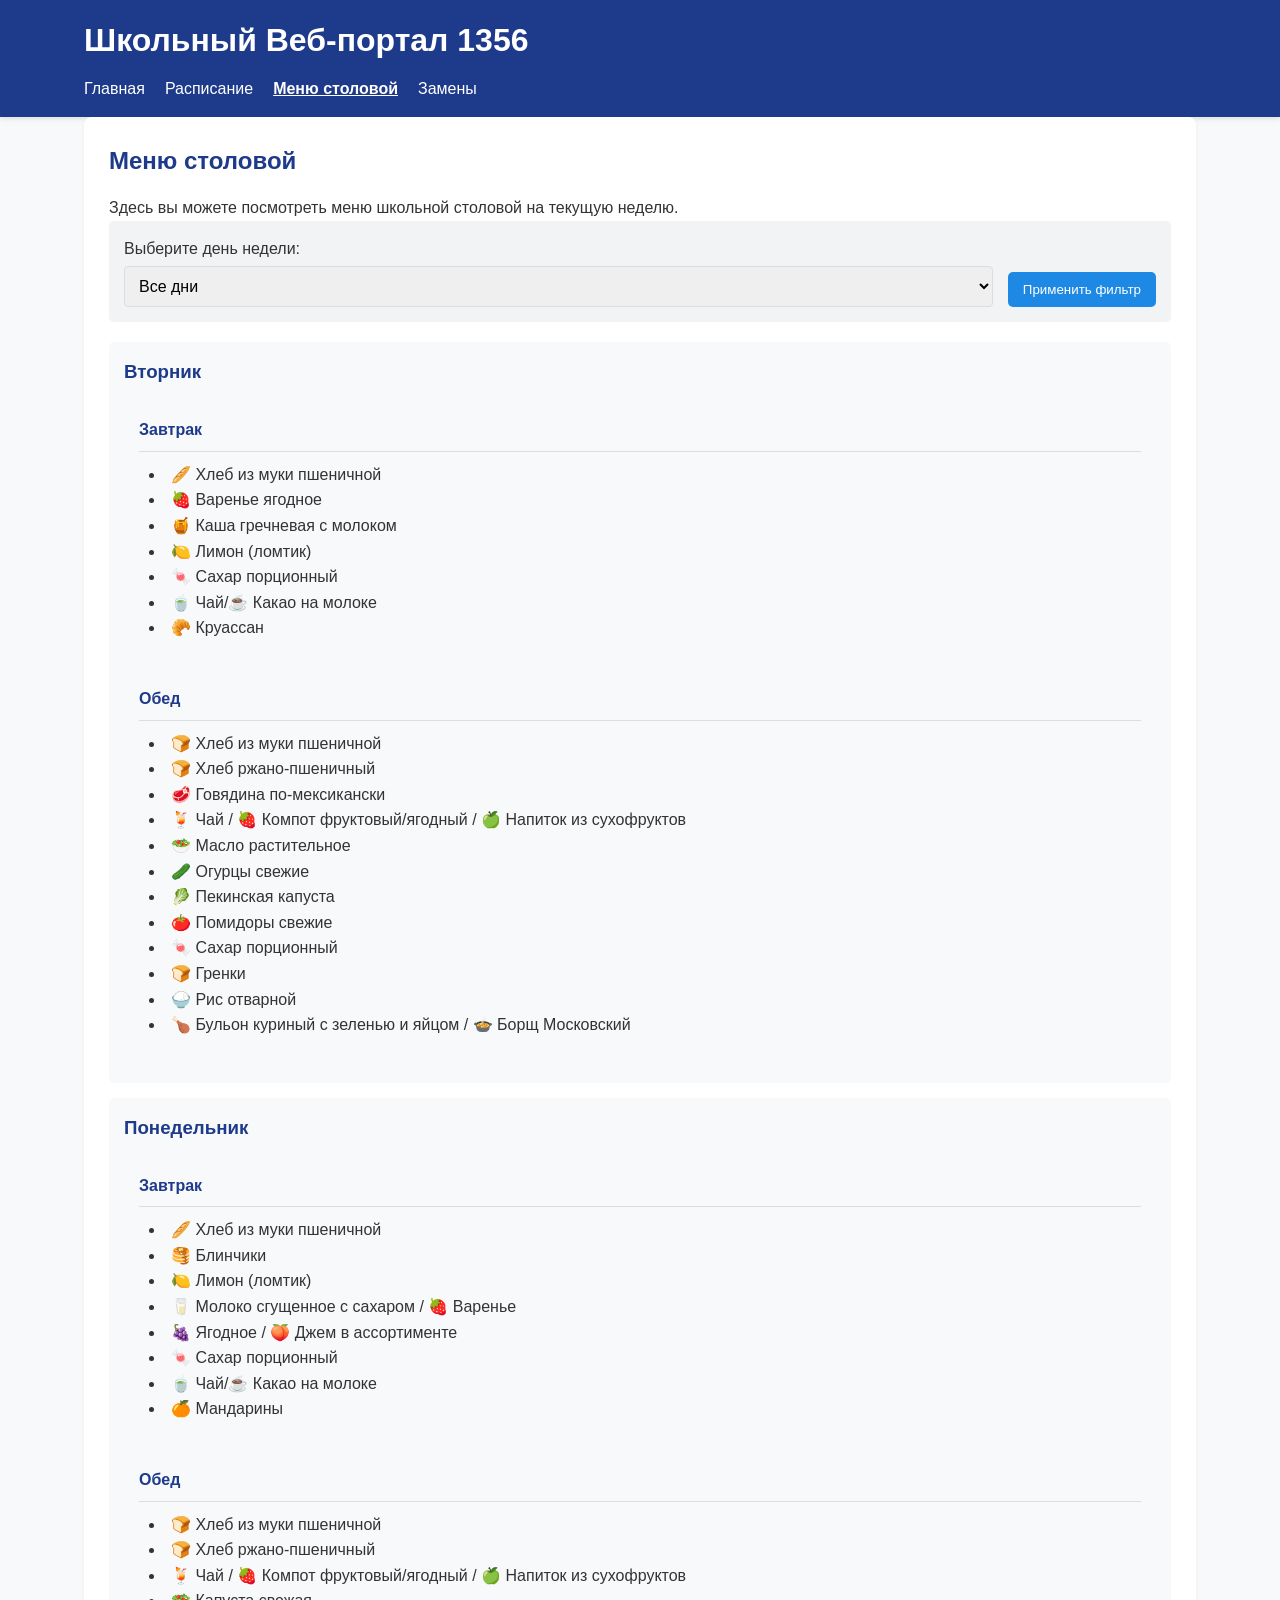
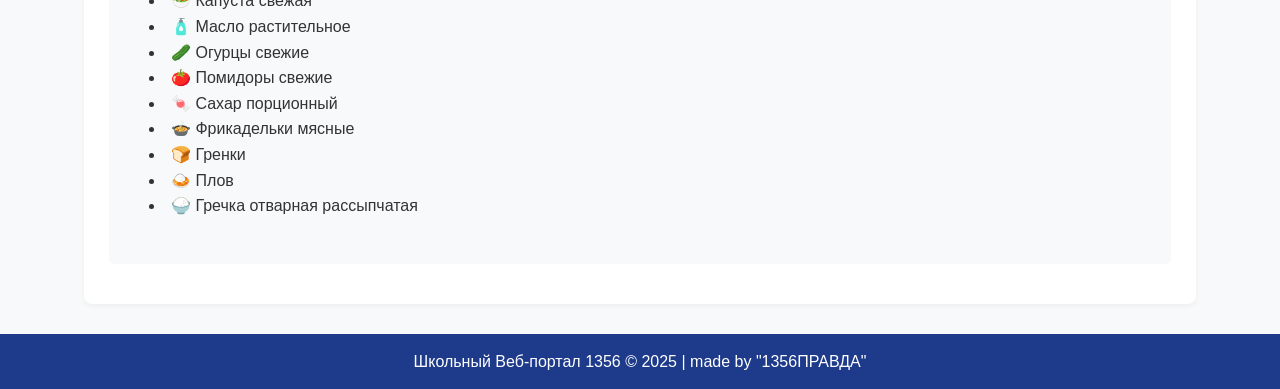
<file: templates/menu.html>
<!DOCTYPE html>
<html lang="ru">
<head>
    <meta charset="UTF-8">
    <meta name="viewport" content="width=device-width, initial-scale=1.0">
    <title>Меню столовой - Школьный Веб-портал 1356</title>
    <link rel="stylesheet" href="../static/css/styles.css">
</head>
<body>
    <header>
        <div class="container">
            <h1>Школьный Веб-портал 1356</h1>
            <nav>
                <ul>
                    <li><a href="index.html">Главная</a></li>
                    <li><a href="schedule.html">Расписание</a></li>
                    <li><a href="menu.html">Меню столовой</a></li>
                    <li><a href="changes.html">Замены</a></li>
                </ul>
            </nav>
        </div>
    </header>

    <main class="container">
        <section>
            <h2>Меню столовой</h2>
            <p>Здесь вы можете посмотреть меню школьной столовой на текущую неделю.</p>
            
            <div class="filters">
                <form method="get" action="menu.html">
                    <div class="form-group">
                        <label for="day_filter">Выберите день недели:</label>
                        <select id="day_filter" name="day_filter">
                            <option value="all" selected>Все дни</option>
                            <option value="Понедельник">Понедельник</option>
                            <option value="Вторник">Вторник</option>
                        </select>
                    </div>
                    <button type="submit" class="button">Применить фильтр</button>
                </form>
            </div>
            
            <div class="menu-meal">
                <h3>Вторник</h3>
                <div class="menu-meal">
                    <h4>Завтрак</h4>
                    <div class="meal-content">
                        <ul>
                            <li>🥖 Хлеб из муки пшеничной</li>
                            <li>🍓 Варенье ягодное</li>
                            <li>🍯 Каша гречневая с молоком</li>
                            <li>🍋 Лимон (ломтик)</li>
                            <li>🍬 Сахар порционный</li>
                            <li>🍵 Чай/☕ Какао на молоке</li>
                            <li>🥐 Круассан</li>
                        </ul>
                    </div>
                </div>
                <div class="menu-meal">
                    <h4>Обед</h4>
                    <div class="meal-content">
                        <ul>
                            <li>🍞 Хлеб из муки пшеничной</li>
                            <li>🍞 Хлеб ржано-пшеничный</li>
                            <li>🥩 Говядина по-мексикански</li>
                            <li>🍹 Чай / 🍓 Компот фруктовый/ягодный / 🍏 Напиток из сухофруктов</li>
                            <li>🥗 Масло растительное</li>
                            <li>🥒 Огурцы свежие</li>
                            <li>🥬 Пекинская капуста</li>
                            <li>🍅 Помидоры свежие</li>
                            <li>🍬 Сахар порционный</li>
                            <li>🍞 Гренки</li>
                            <li>🍚 Рис отварной</li>
                            <li>🍗 Бульон куриный с зеленью и яйцом / 🍲 Борщ Московский</li>
                        </ul>
                    </div>
                </div>
            </div>

            <div class="menu-meal">
                <h3>Понедельник</h3>
                <div class="menu-meal">
                    <h4>Завтрак</h4>
                    <div class="meal-content">
                        <ul>
                            <li>🥖 Хлеб из муки пшеничной</li>
                            <li>🥞 Блинчики</li>
                            <li>🍋 Лимон (ломтик)</li>
                            <li>🥛 Молоко сгущенное с сахаром / 🍓 Варенье</li>
                            <li>🍇 Ягодное / 🍑 Джем в ассортименте</li>
                            <li>🍬 Сахар порционный</li>
                            <li>🍵 Чай/☕ Какао на молоке</li>
                            <li>🍊 Мандарины</li>
                        </ul>
                    </div>
                </div>
                <div class="menu-meal">
                    <h4>Обед</h4>
                    <div class="meal-content">
                        <ul>
                            <li>🍞 Хлеб из муки пшеничной</li>
                            <li>🍞 Хлеб ржано-пшеничный</li>
                            <li>🍹 Чай / 🍓 Компот фруктовый/ягодный / 🍏 Напиток из сухофруктов</li>
                            <li>🥗 Капуста свежая</li>
                            <li>🧴 Масло растительное</li>
                            <li>🥒 Огурцы свежие</li>
                            <li>🍅 Помидоры свежие</li>
                            <li>🍬 Сахар порционный</li>
                            <li>🍲 Фрикадельки мясные</li>
                            <li>🍞 Гренки</li>
                            <li>🍛 Плов</li>
                            <li>🍚 Гречка отварная рассыпчатая</li>
                        </ul>
                    </div>
                </div>
            </div>
            
            <!-- <div class="filters">
                <a href="edit_menu.html" class="button button-admin">Редактировать меню</a>
            </div> -->
        </section>
    </main>

    <footer>
        <div class="container">
            <p>Школьный Веб-портал 1356 &copy; 2025 | made by "1356ПРАВДА"</p>
        </div>
    </footer>

    <script src="../static/js/main.js"></script>
</body>
</html>
</file>
<file: static/css/styles.css>
/* Общие стили */
* {
    box-sizing: border-box;
    margin: 0;
    padding: 0;
}

body {
    font-family: 'Segoe UI', Tahoma, Geneva, Verdana, sans-serif;
    line-height: 1.6;
    color: #333;
    background-color: #f8f9fa;
}

.container {
    width: 90%;
    max-width: 1200px;
    margin: 0 auto;
    padding: 0 20px;
}

/* Заголовки */
h1, h2, h3, h4 {
    margin-bottom: 15px;
    color: #1e3a8a;
}

/* Шапка */
header {
    background-color: #1e3a8a;
    color: white;
    padding: 15px 0;
    box-shadow: 0 2px 5px rgba(0, 0, 0, 0.1);
}

header h1 {
    color: white;
    margin-bottom: 10px;
}

/* Навигация */
nav ul {
    display: flex;
    list-style: none;
    flex-wrap: wrap;
}

nav ul li {
    margin-right: 20px;
}

nav ul li a {
    color: white;
    text-decoration: none;
    font-weight: 500;
    transition: color 0.3s;
}

nav ul li a:hover {
    color: #90caf9;
}

/* Основной контент */
main {
    padding: 30px 0;
    min-height: calc(100vh - 160px);
}

section {
    background-color: white;
    border-radius: 8px;
    padding: 25px;
    margin-bottom: 30px;
    box-shadow: 0 2px 5px rgba(0, 0, 0, 0.05);
}

/* Кнопки и сетка кнопок */
.buttons-grid {
    display: grid;
    grid-template-columns: repeat(auto-fill, minmax(250px, 1fr));
    gap: 20px;
    margin-top: 20px;
}

.button {
    display: inline-block;
    background-color: #1e88e5;
    color: white;
    padding: 10px 15px;
    border-radius: 5px;
    text-decoration: none;
    font-weight: 500;
    text-align: center;
    transition: background-color 0.3s;
    border: none;
    cursor: pointer;
}

.button:hover {
    background-color: #1565c0;
}

.button-success {
    background-color: #43a047;
}

.button-success:hover {
    background-color: #2e7d32;
}

.button-danger {
    background-color: #e53935;
}

.button-danger:hover {
    background-color: #c62828;
}

.button-admin {
    background-color: #f57c00;
}

.button-admin:hover {
    background-color: #ef6c00;
}

/* Формы */
form {
    margin-bottom: 20px;
}

.form-group {
    margin-bottom: 15px;
}

label {
    display: block;
    margin-bottom: 5px;
    font-weight: 500;
}

input, select, textarea {
    width: 100%;
    padding: 10px;
    border: 1px solid #ddd;
    border-radius: 4px;
    font-size: 16px;
}

textarea {
    resize: vertical;
    min-height: 80px;
}

/* Таблицы */
table {
    width: 100%;
    border-collapse: collapse;
    margin-bottom: 20px;
}

table th, table td {
    padding: 12px 15px;
    text-align: left;
    border-bottom: 1px solid #ddd;
}

table th {
    background-color: #f1f3f5;
    font-weight: 600;
}

table tr:hover {
    background-color: #f8f9fa;
}

/* Фильтры */
.filters {
    background-color: #f1f3f5;
    padding: 15px;
    border-radius: 5px;
    margin-bottom: 20px;
}

.filters form {
    display: flex;
    align-items: flex-end;
    flex-wrap: wrap;
    gap: 15px;
    margin-bottom: 0;
}

.filters .form-group {
    flex: 1;
    min-width: 200px;
    margin-bottom: 0;
}

.filters button {
    margin-top: 0;
}

/* Информационные сообщения */
.info-message {
    background-color: #e3f2fd;
    padding: 15px;
    border-left: 4px solid #2196f3;
    border-radius: 4px;
    margin-bottom: 20px;
}

.flash-message {
    padding: 15px;
    margin-bottom: 20px;
    border-radius: 4px;
}

.success {
    background-color: #e8f5e9;
    border-left: 4px solid #4caf50;
}

.error {
    background-color: #ffebee;
    border-left: 4px solid #f44336;
}

.info {
    background-color: #e3f2fd;
    border-left: 4px solid #2196f3;
}

/* Редактирование */
.edit-section h3 {
    margin-top: 25px;
}

.edit-forms {
    display: grid;
    grid-template-columns: repeat(auto-fit, minmax(300px, 1fr));
    gap: 20px;
    margin-bottom: 30px;
}

.edit-form {
    background-color: #f8f9fa;
    border-radius: 5px;
    padding: 20px;
}

.delete-confirm {
    margin-bottom: 0;
}

/* Меню столовой */
.menu-meal {
    background-color: #f8f9fa;
    border-radius: 5px;
    padding: 15px;
    margin-bottom: 15px;
}

.menu-meal h4 {
    border-bottom: 1px solid #ddd;
    padding-bottom: 8px;
    margin-bottom: 10px;
}

.meal-content ul {
    list-style-position: inside;
    padding-left: 10px;
}

/* Иконки */
.emoji {
    font-size: 1.5em;
    margin-right: 5px;
    vertical-align: middle;
}

/* Подвал */
footer {
    background-color: #1e3a8a;
    color: white;
    padding: 15px 0;
    text-align: center;
}

/* Адаптивность */
@media (max-width: 768px) {
    .container {
        width: 95%;
        padding: 0 10px;
    }
    
    nav ul {
        flex-direction: column;
        gap: 10px;
    }
    
    nav ul li {
        margin-right: 0;
    }
    
    .filters form {
        flex-direction: column;
    }
    
    .buttons-grid {
        grid-template-columns: 1fr;
    }
    
    .edit-forms {
        grid-template-columns: 1fr;
    }
}



/* ... [Полное содержимое вашего оригинального styles.css] ... */

/* Навигация: стили для активной ссылки */
nav ul li a.active-nav-link {
    text-decoration: underline;
    font-weight: bold;
}
</file>
